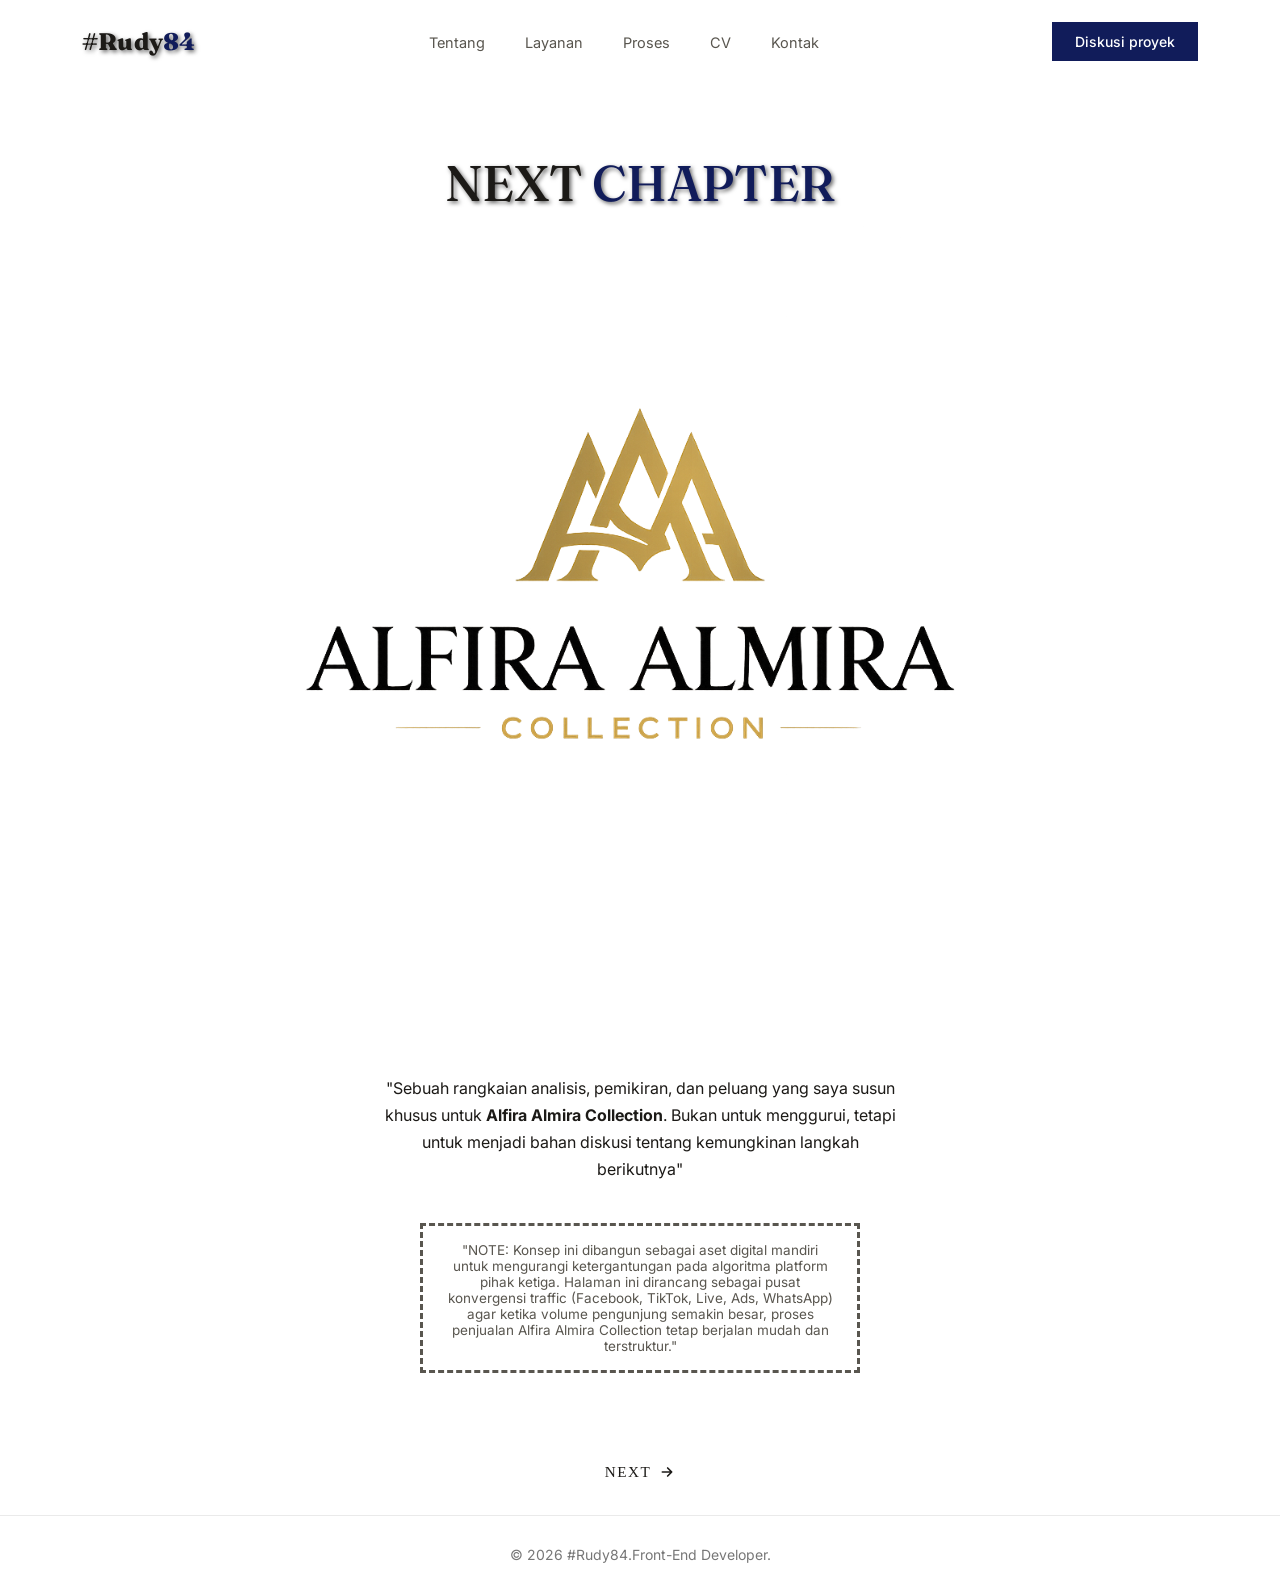
<file: index.html>
<!DOCTYPE html>
<html lang="id">

<head>
  <meta charset="UTF-8">
  <meta name="viewport" content="width=device-width, initial-scale=1.0">
  <title>Konsep digital AAC</title>
  <link rel="preconnect" href="https://fonts.googleapis.com">
  <link rel="preconnect" href="https://fonts.gstatic.com" crossorigin>
  <link
    href="https://fonts.googleapis.com/css2?family=Fraunces:opsz,wght@9..144,400;9..144,500;9..144,600&family=Inter:wght@400;500&display=swap"
    rel="stylesheet">
  <link rel="stylesheet" href="style.css">
</head>

<body>
<!-- animation -->

 <div id="intro">
  <div class="intro-content">
    <span>A Custom Growth Proposal</span>
    <h2>Alfira Almira Collection</h2>
  </div>
</div>

  <header id="siteHeader">
    <nav>
      <a href="#" class="logo">#Rudy<span>84</span></a>

      <ul class="nav-links">
        <li><a href="#">Tentang</a></li>
        <li><a href="#">Layanan</a></li>
        <li><a href="#">Proses</a></li>
        <li><a href="#">CV</a></li>
        <li><a href="#">Kontak</a></li>
      </ul>

      <div class="nav-right">
        <a href="#" class="cta">Diskusi proyek</a>
        <button class="menu-toggle" id="menuToggle" aria-label="Buka menu">
          <span></span><span></span><span></span>
        </button>
      </div>
    </nav>

    <div class="mobile-panel" id="mobilePanel">
      <ul>
        <li><a href="#">Tentang</a></li>
        <li><a href="#">Layanan</a></li>
        <li><a href="#">Proses</a></li>
        <li><a href="#">CV</a></li>
        <li><a href="#">Kontak</a></li>
        <li><a href="#" class="cta">Diskusi proyek</a></li>
      </ul>
    </div>
  </header>

  <section class="hero">
    <div class="hero-content">
      <h1>NEXT <span>CHAPTER</span>
        <img src="assets/logo-alfira.png" alt="Logo Alfira" class="hero-logo">
      </h1>
      <p class="hero-sub"> "Sebuah rangkaian analisis, pemikiran, dan peluang yang saya susun
        khusus untuk <strong>Alfira Almira Collection</strong>. Bukan untuk menggurui, tetapi
        untuk menjadi bahan diskusi tentang kemungkinan langkah berikutnya"
      </p>
    </div>

  </section>

  <div class="note">"NOTE: Konsep ini dibangun sebagai aset digital mandiri untuk mengurangi
    ketergantungan pada algoritma platform pihak ketiga. Halaman ini dirancang sebagai pusat konvergensi traffic
    (Facebook, TikTok, Live, Ads, WhatsApp) agar ketika volume pengunjung semakin besar, proses penjualan Alfira Almira
    Collection tetap berjalan mudah dan terstruktur."</div>

  <div class="next-btn">
    <a href="opening.html" class="btn-next">
      <span>NEXT</span>
      <svg viewBox="0 0 24 24" width="16" height="16" fill="none" stroke="currentColor" stroke-width="2.5"
        stroke-linecap="round" stroke-linejoin="round">
        <path d="M5 12h14M13 6l6 6-6 6" />
      </svg>
    </a>
  </div>

  <footer class="footer">
    <p>&copy; <span id="year"></span> #Rudy84.Front-End Developer.</p>
  </footer>


  <script src="script.js"></script>
</body>

</html>
</file>
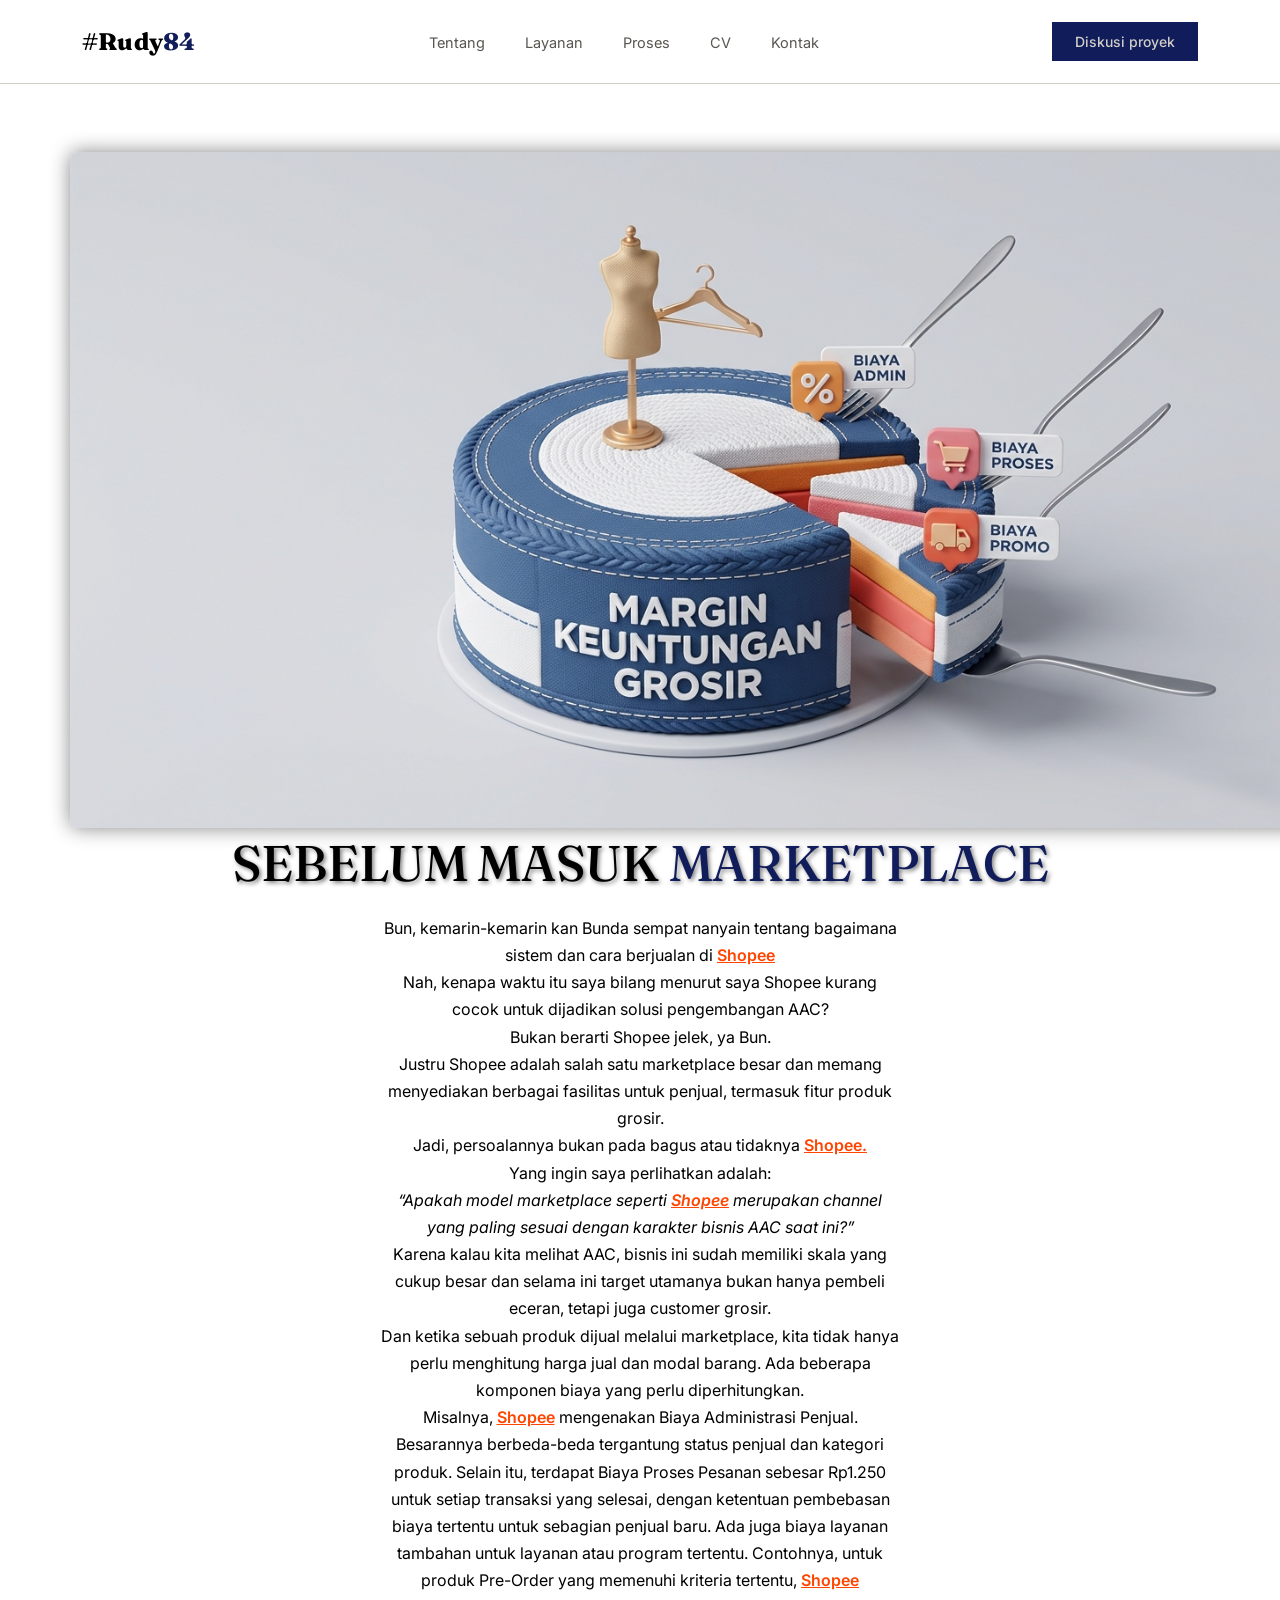
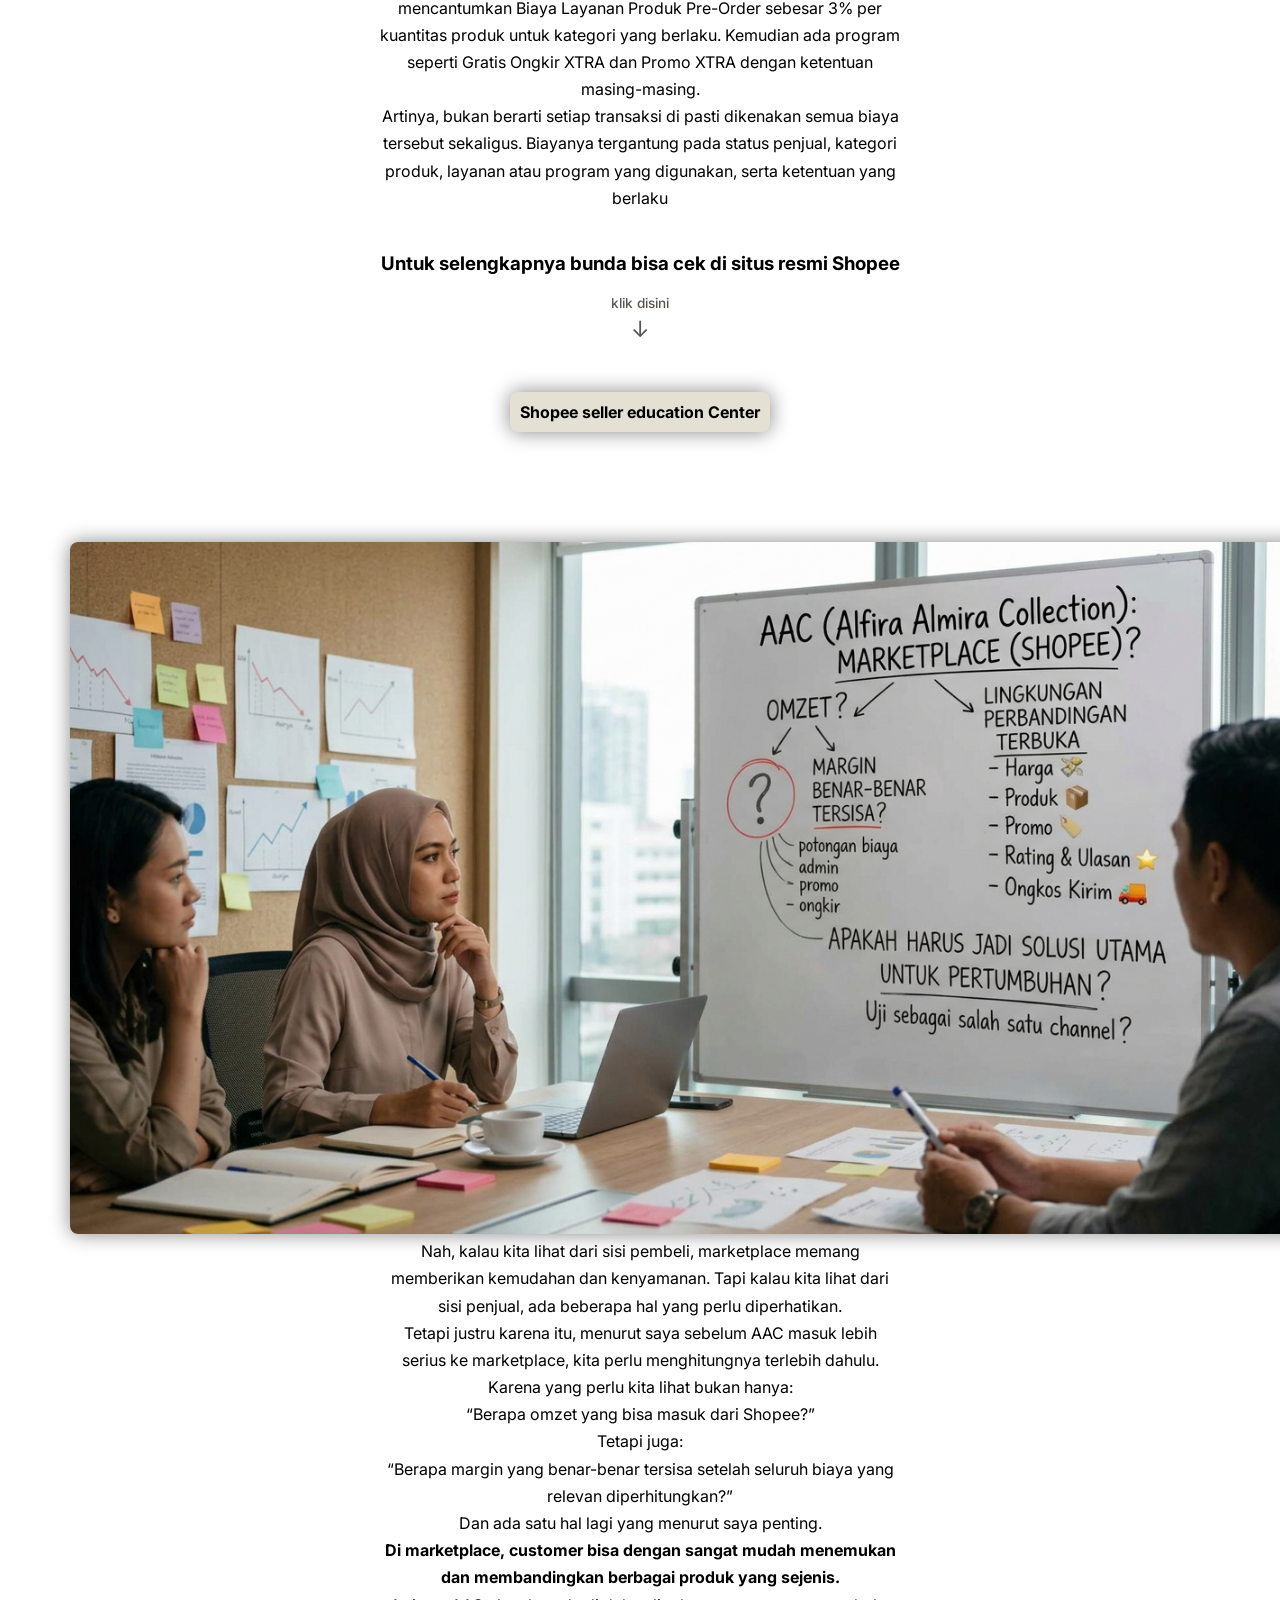
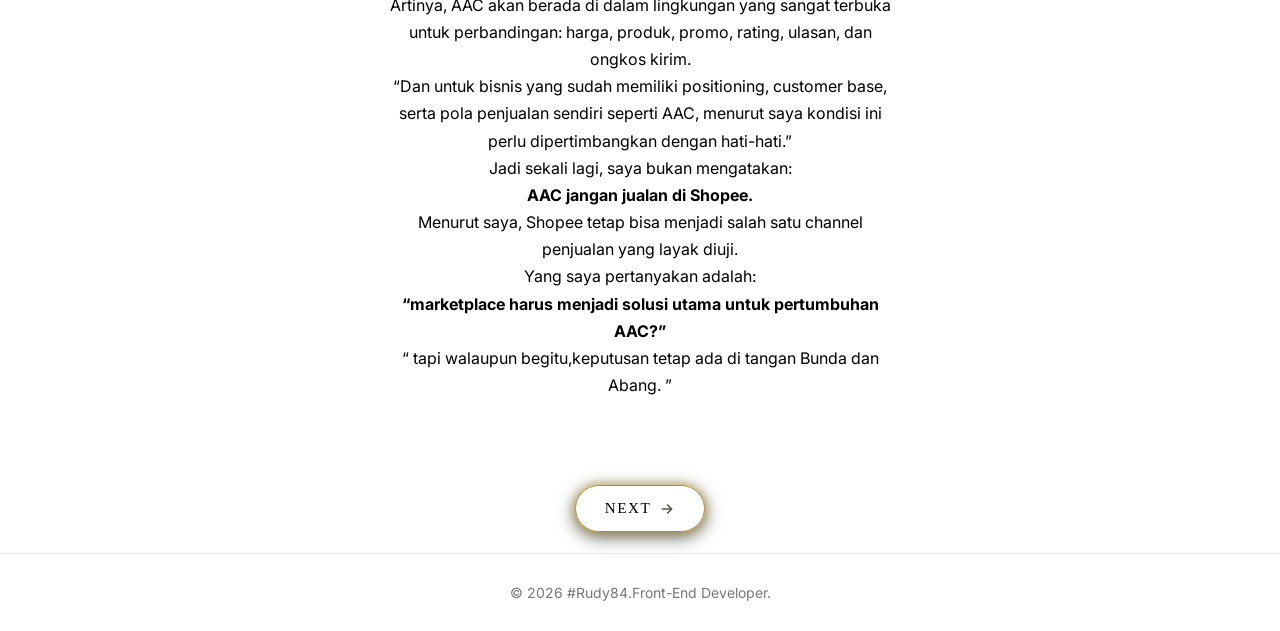
<file: marketplace.html>
<!DOCTYPE html>
<html lang="id">

<head>
    <meta charset="UTF-8">
    <meta name="viewport" content="width=device-width, initial-scale=1.0">
    <title>AAC</title>
    <link rel="preconnect" href="https://fonts.googleapis.com">
    <link rel="preconnect" href="https://fonts.gstatic.com" crossorigin>
    <link
        href="https://fonts.googleapis.com/css2?family=Fraunces:opsz,wght@9..144,400;9..144,500;9..144,600&family=Inter:wght@400;500&display=swap"
        rel="stylesheet">
    <link rel="stylesheet" href="marketplace.css">
</head>

<body>
    <main>
        <header id="siteHeader">
            <nav>
                <a href="#" class="logo">#Rudy<span>84</span></a>

                <ul class="nav-links">
                    <li><a href="#">Tentang</a></li>
                    <li><a href="#">Layanan</a></li>
                    <li><a href="#">Proses</a></li>
                    <li><a href="#">CV</a></li>
                    <li><a href="#">Kontak</a></li>
                </ul>

                <div class="nav-right">
                    <a href="#" class="cta">Diskusi proyek</a>
                    <button class="menu-toggle" id="menuToggle" aria-label="Buka menu">
                        <span></span><span></span><span></span>
                    </button>
                </div>
            </nav>

            <div class="mobile-panel" id="mobilePanel">
                <ul>
                    <li><a href="#">Tentang</a></li>
                    <li><a href="#">Layanan</a></li>
                    <li><a href="#">Proses</a></li>
                    <li><a href="#">Portofolio</a></li>
                    <li><a href="#">Kontak</a></li>
                    <li><a href="#" class="cta">Diskusi proyek</a></li>
                </ul>
            </div>
        </header>

        <section class="hero">
            <div class="hero-content">
                <img src="assets/margin.jpg" alt="Logo Alfira" class="hero-logo">
                <h1>SEBELUM MASUK<span> MARKETPLACE</span>
                </h1>
                <div class="sub">
                    <p>
                        Bun, kemarin-kemarin kan Bunda sempat nanyain tentang bagaimana sistem dan cara
                        berjualan di <strong class="highlight">Shopee</strong>
                    </p>
                    <p>
                        Nah, kenapa waktu itu saya bilang menurut saya Shopee kurang cocok untuk dijadikan
                        solusi pengembangan AAC?</p>
                    <p>Bukan berarti Shopee jelek, ya Bun.</p>
                    <p>Justru Shopee adalah salah satu marketplace besar dan memang menyediakan berbagai
                        fasilitas untuk penjual, termasuk fitur produk grosir.</p>
                    <p>Jadi, persoalannya bukan pada bagus atau tidaknya <strong class="highlight">Shopee.</strong></p>
                    <p>Yang ingin saya perlihatkan adalah:</p>
                    <p><cite><q>Apakah model marketplace seperti <strong class="highlight">Shopee</strong> merupakan channel yang paling sesuai dengan
                                karakter bisnis AAC saat ini?</q></cite></p>
                    <p>Karena kalau kita melihat AAC, bisnis ini sudah memiliki skala yang cukup besar dan
                        selama ini target utamanya bukan hanya pembeli eceran, tetapi juga customer grosir.</p>
                    <p> Dan ketika sebuah produk dijual melalui marketplace, kita tidak hanya perlu menghitung
                        harga jual dan modal barang.
                        Ada beberapa komponen biaya yang perlu diperhitungkan.
                    </p>
                    <p>Misalnya, <span class="highlight">Shopee</span> mengenakan Biaya Administrasi Penjual.
                        Besarannya
                        berbeda-beda
                        tergantung status penjual dan kategori produk.
                        Selain itu, terdapat Biaya Proses Pesanan sebesar Rp1.250 untuk setiap transaksi yang
                        selesai, dengan ketentuan pembebasan biaya tertentu untuk sebagian penjual baru.
                        Ada juga biaya layanan tambahan untuk layanan atau program tertentu. Contohnya, untuk
                        produk Pre-Order yang memenuhi kriteria tertentu, <strong class="highlight">Shopee</strong> mencantumkan Biaya Layanan
                        Produk Pre-Order sebesar 3% per kuantitas produk untuk kategori yang berlaku.
                        Kemudian ada program seperti Gratis Ongkir XTRA dan Promo XTRA dengan ketentuan
                        masing-masing.</p>
                    <p>Artinya, bukan berarti setiap transaksi di pasti dikenakan semua biaya tersebut
                        sekaligus.
                        Biayanya tergantung pada status penjual, kategori produk, layanan atau program yang
                        digunakan, serta ketentuan yang berlaku
                    </p>
                </div>
            </div>
        </section>

        <span class="title">
            <h3>Untuk selengkapnya bunda bisa cek di situs resmi Shopee</h3>
        </span>
        <div class="scroll-hint">
            <span class="scroll-hint-text">klik disini</span>
            <span class="scroll-hint-arrow">↓</span>
        </div>
        <div class="btn-container">
            <a href="https://seller.shopee.co.id/edu/article/16055" target="_blank" class="btn-marketplace">Shopee
                seller education Center</a>
        </div>

        <section class="hero">
            <div class="hero-content">
                <img src="assets/simulasi.jpg" alt="Logo Alfira" class="hero-logo">
                <div class="sub">
                    <p>
                        Nah, kalau kita lihat dari sisi pembeli, marketplace memang memberikan
                        kemudahan dan kenyamanan.
                        Tapi kalau kita lihat dari sisi penjual, ada beberapa hal yang perlu diperhatikan.
                    </p>
                    <p>
                        Tetapi justru karena itu, menurut saya sebelum AAC masuk lebih serius ke marketplace,
                        kita perlu menghitungnya terlebih dahulu.
                        Karena yang perlu kita lihat bukan hanya:</p>
                        <q>Berapa omzet yang bisa masuk dari Shopee?</q>
                        <p>Tetapi juga:</p>
                        <q>Berapa margin yang benar-benar tersisa setelah seluruh biaya yang relevan
                        diperhitungkan?</q>
                        <p>Dan ada satu hal lagi yang menurut saya penting.</p>
                        <strong>Di marketplace, customer bisa dengan sangat mudah menemukan dan membandingkan
                        berbagai produk yang sejenis.</strong>
                        <p>Artinya, AAC akan berada di dalam lingkungan yang sangat terbuka untuk perbandingan:
                        harga, produk, promo, rating, ulasan, dan ongkos kirim.</p>
                        <q>Dan untuk bisnis yang sudah memiliki positioning, customer base, serta pola penjualan
                        sendiri seperti AAC, menurut saya kondisi ini perlu dipertimbangkan dengan hati-hati.</q>
                        <p>Jadi sekali lagi, saya bukan mengatakan:</p>
                        <strong>AAC jangan jualan di Shopee.</strong>
                        <p>Menurut saya, Shopee tetap bisa menjadi salah satu channel penjualan yang layak diuji.</p>
                        <p>Yang saya pertanyakan adalah:<br>
                        <strong><q>marketplace harus menjadi solusi utama untuk pertumbuhan AAC?</q></strong>
                    </p>
                    <p>
                        <q>
                            tapi walaupun begitu,keputusan tetap ada di tangan Bunda dan Abang.
                        </q>
                    </p>
                </div>
            </div>
        </section>

        <div class="next-btn">
            <a href="saran.html" class="btn-next">
                <span>NEXT</span>
                <svg viewBox="0 0 24 24" width="16" height="16" fill="none" stroke="currentColor" stroke-width="2.5"
                    stroke-linecap="round" stroke-linejoin="round">
                    <path d="M5 12h14M13 6l6 6-6 6" />
                </svg>
            </a>
        </div>


        <footer class="footer">
            <p>&copy; <span id="year"></span> #Rudy84.Front-End Developer.</p>
        </footer>


        <script src="script.js"></script>
    </main>

</body>

</html>
</file>
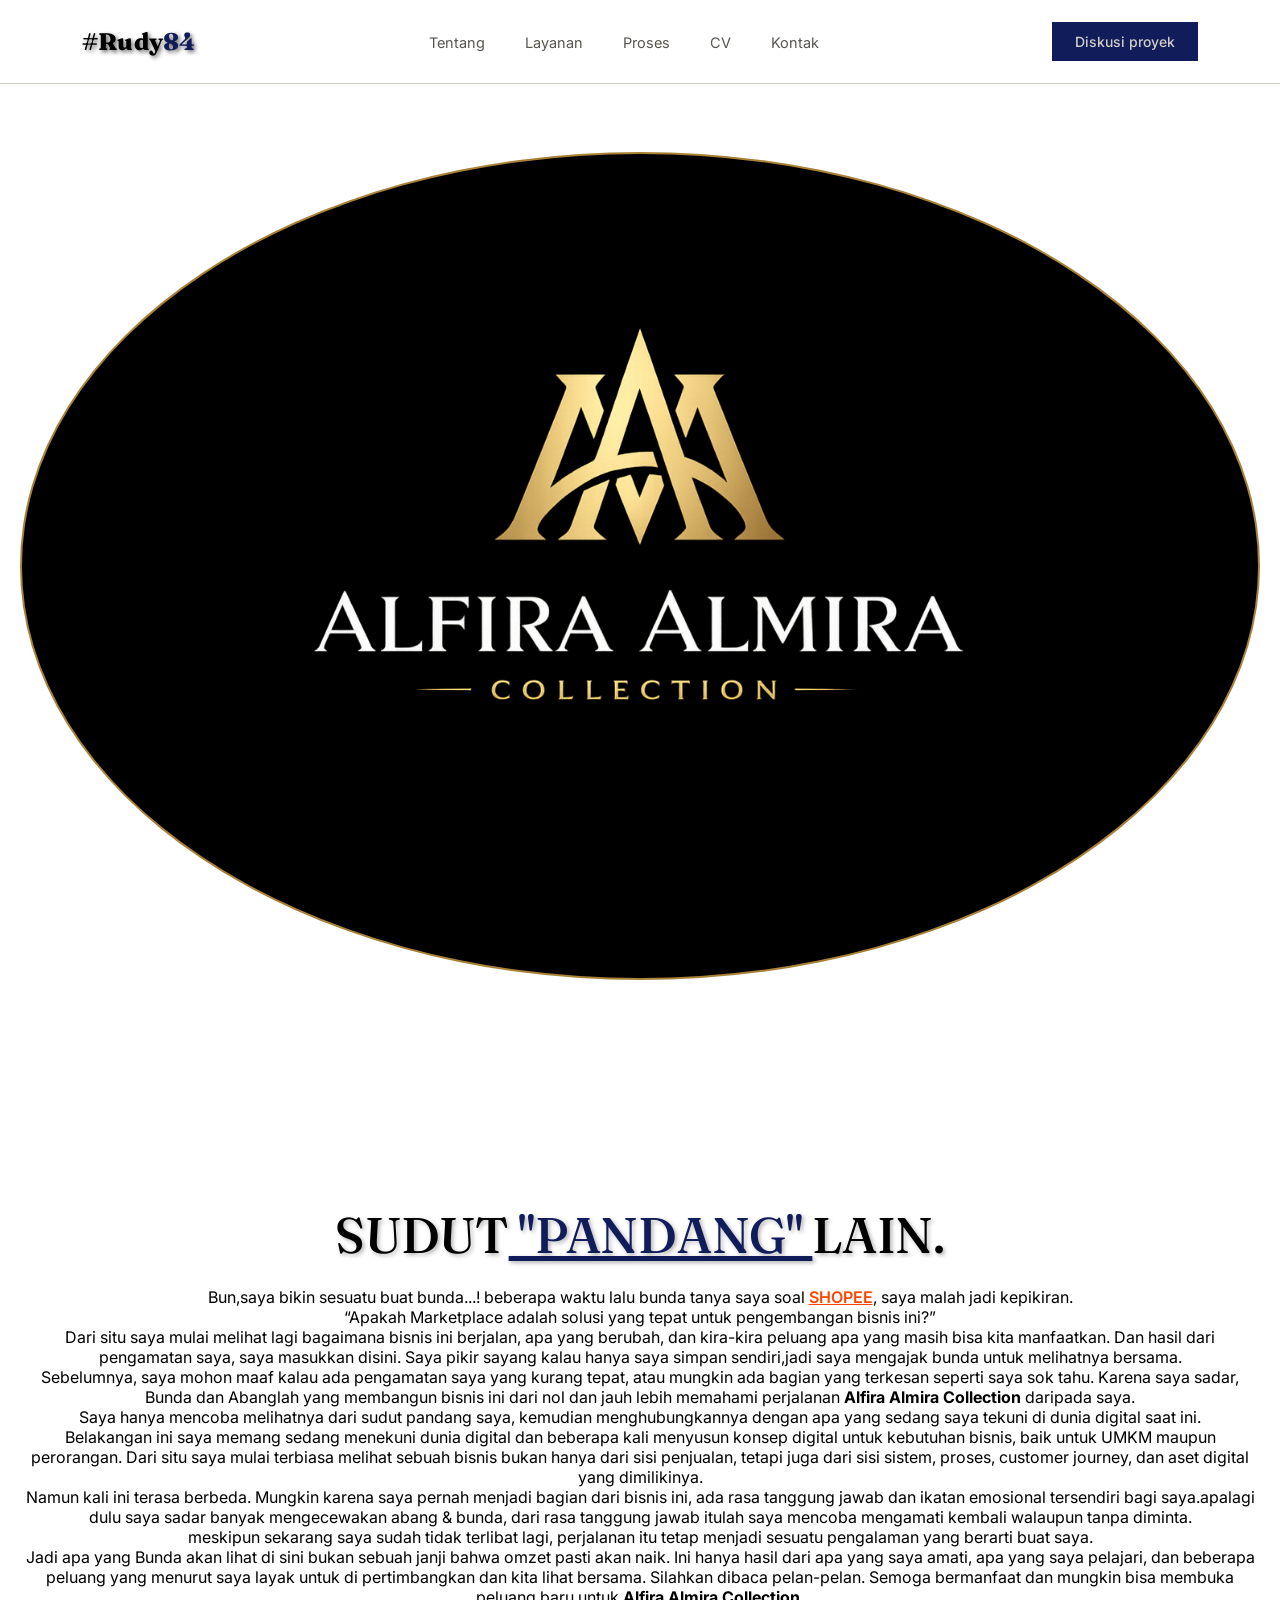
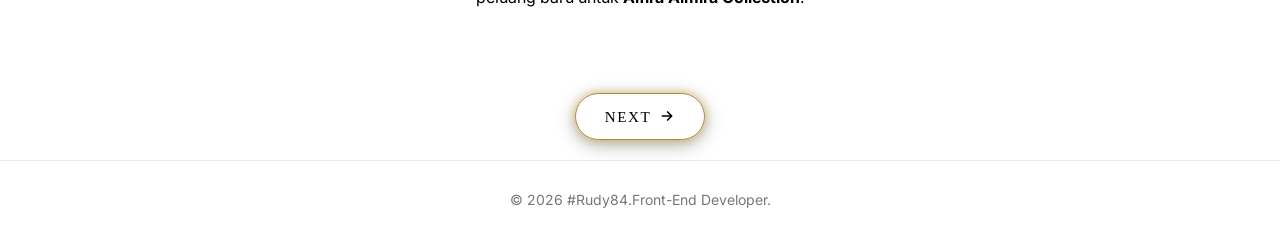
<file: opening.html>
<!DOCTYPE html>
<html lang="id">

<head>
    <meta charset="UTF-8">
    <meta name="viewport" content="width=device-width, initial-scale=1.0">
    <title>AAC</title>
    <link rel="preconnect" href="https://fonts.googleapis.com">
    <link rel="preconnect" href="https://fonts.gstatic.com" crossorigin>
    <link
        href="https://fonts.googleapis.com/css2?family=Fraunces:opsz,wght@9..144,400;9..144,500;9..144,600&family=Inter:wght@400;500&display=swap"
        rel="stylesheet">
    <link rel="stylesheet" href="opening.css">
</head>

<body>

    <header id="siteHeader">
        <nav>
            <a href="#" class="logo">#Rudy<span>84</span></a>

            <ul class="nav-links">
                <li><a href="#">Tentang</a></li>
                <li><a href="#">Layanan</a></li>
                <li><a href="#">Proses</a></li>
                <li><a href="#">CV</a></li>
                <li><a href="#">Kontak</a></li>
            </ul>

            <div class="nav-right">
                <a href="#" class="cta">Diskusi proyek</a>
                <button class="menu-toggle" id="menuToggle" aria-label="Buka menu">
                    <span></span><span></span><span></span>
                </button>
            </div>
        </nav>

        <div class="mobile-panel" id="mobilePanel">
            <ul>
                <li><a href="#">Tentang</a></li>
                <li><a href="#">Layanan</a></li>
                <li><a href="#">Proses</a></li>
                <li><a href="#">Portofolio</a></li>
                <li><a href="#">Kontak</a></li>
                <li><a href="#" class="cta">Diskusi proyek</a></li>
            </ul>
        </div>
    </header>

    <section class="hero">
        <div class="hero-content">
            <img src="assets/gold-AAC.png" alt="Logo Alfira" class="hero-logo">
            <h1>SUDUT<span> "PANDANG" </span>LAIN.
            </h1>
            <div class="sub">
                <p>
                    Bun,saya bikin sesuatu buat bunda...!
                    beberapa waktu lalu bunda tanya saya soal <strong class="highlight">SHOPEE</strong>, saya malah jadi
                    kepikiran.
                </p>
                <p>
                    <q>Apakah Marketplace adalah solusi yang tepat untuk pengembangan bisnis ini?</q>
                </p>
                <p>
                    Dari situ saya mulai melihat lagi bagaimana bisnis ini berjalan, apa yang berubah, dan
                    kira-kira peluang apa yang masih bisa kita manfaatkan.
                    Dan hasil dari pengamatan saya, saya masukkan disini.
                    Saya pikir sayang kalau hanya saya simpan sendiri,jadi saya mengajak bunda untuk
                    melihatnya bersama.
                <p>
                    Sebelumnya, saya mohon maaf kalau ada pengamatan saya yang kurang tepat, atau
                    mungkin ada bagian yang terkesan seperti saya sok tahu.
                    Karena saya sadar, Bunda dan Abanglah yang membangun bisnis ini dari nol dan jauh
                    lebih memahami perjalanan <strong>Alfira Almira Collection</strong> daripada saya.
                </p>
                <p>
                    Saya hanya mencoba melihatnya dari sudut pandang saya, kemudian menghubungkannya
                    dengan apa yang sedang saya tekuni di dunia digital saat ini.
                </p>
                <p>
                    Belakangan ini saya memang sedang menekuni dunia digital dan beberapa kali menyusun
                    konsep digital untuk kebutuhan bisnis, baik untuk UMKM maupun perorangan.
                    Dari situ saya mulai terbiasa melihat sebuah bisnis bukan hanya dari sisi penjualan, tetapi
                    juga dari sisi sistem, proses, customer journey, dan aset digital yang dimilikinya.
                </p>

                <p>
                    Namun kali ini terasa berbeda.
                    Mungkin karena saya pernah menjadi bagian dari bisnis ini, ada rasa tanggung jawab dan
                    ikatan emosional tersendiri bagi saya.apalagi dulu saya sadar banyak mengecewakan
                    abang & bunda, dari rasa tanggung jawab itulah saya mencoba mengamati kembali
                    walaupun tanpa diminta.
                </p>
                <p>
                    meskipun sekarang saya sudah tidak terlibat lagi, perjalanan itu tetap menjadi sesuatu
                    pengalaman yang berarti buat saya.
                </p>

                <p>
                    Jadi apa yang Bunda akan lihat di sini bukan sebuah janji bahwa omzet pasti akan naik.
                    Ini hanya hasil dari apa yang saya amati, apa yang saya pelajari, dan beberapa peluang
                    yang menurut saya layak untuk di pertimbangkan dan kita lihat bersama.
                    Silahkan dibaca pelan-pelan.
                    Semoga bermanfaat dan mungkin bisa membuka peluang baru untuk <strong>Alfira Almira
                    Collection</strong>.
                </p>
            </div>
        </div>
    </section>

    <div class="next-btn">
        <a href="marketplace.html" class="btn-next">
            <span>NEXT</span>
            <svg viewBox="0 0 24 24" width="16" height="16" fill="none" stroke="currentColor" stroke-width="2.5"
                stroke-linecap="round" stroke-linejoin="round">
                <path d="M5 12h14M13 6l6 6-6 6" />
            </svg>
        </a>
    </div>


    <footer class="footer">
        <p>&copy; <span id="year"></span> #Rudy84.Front-End Developer.</p>
    </footer>


    <script src="script.js"></script>
</body>

</html>
</file>
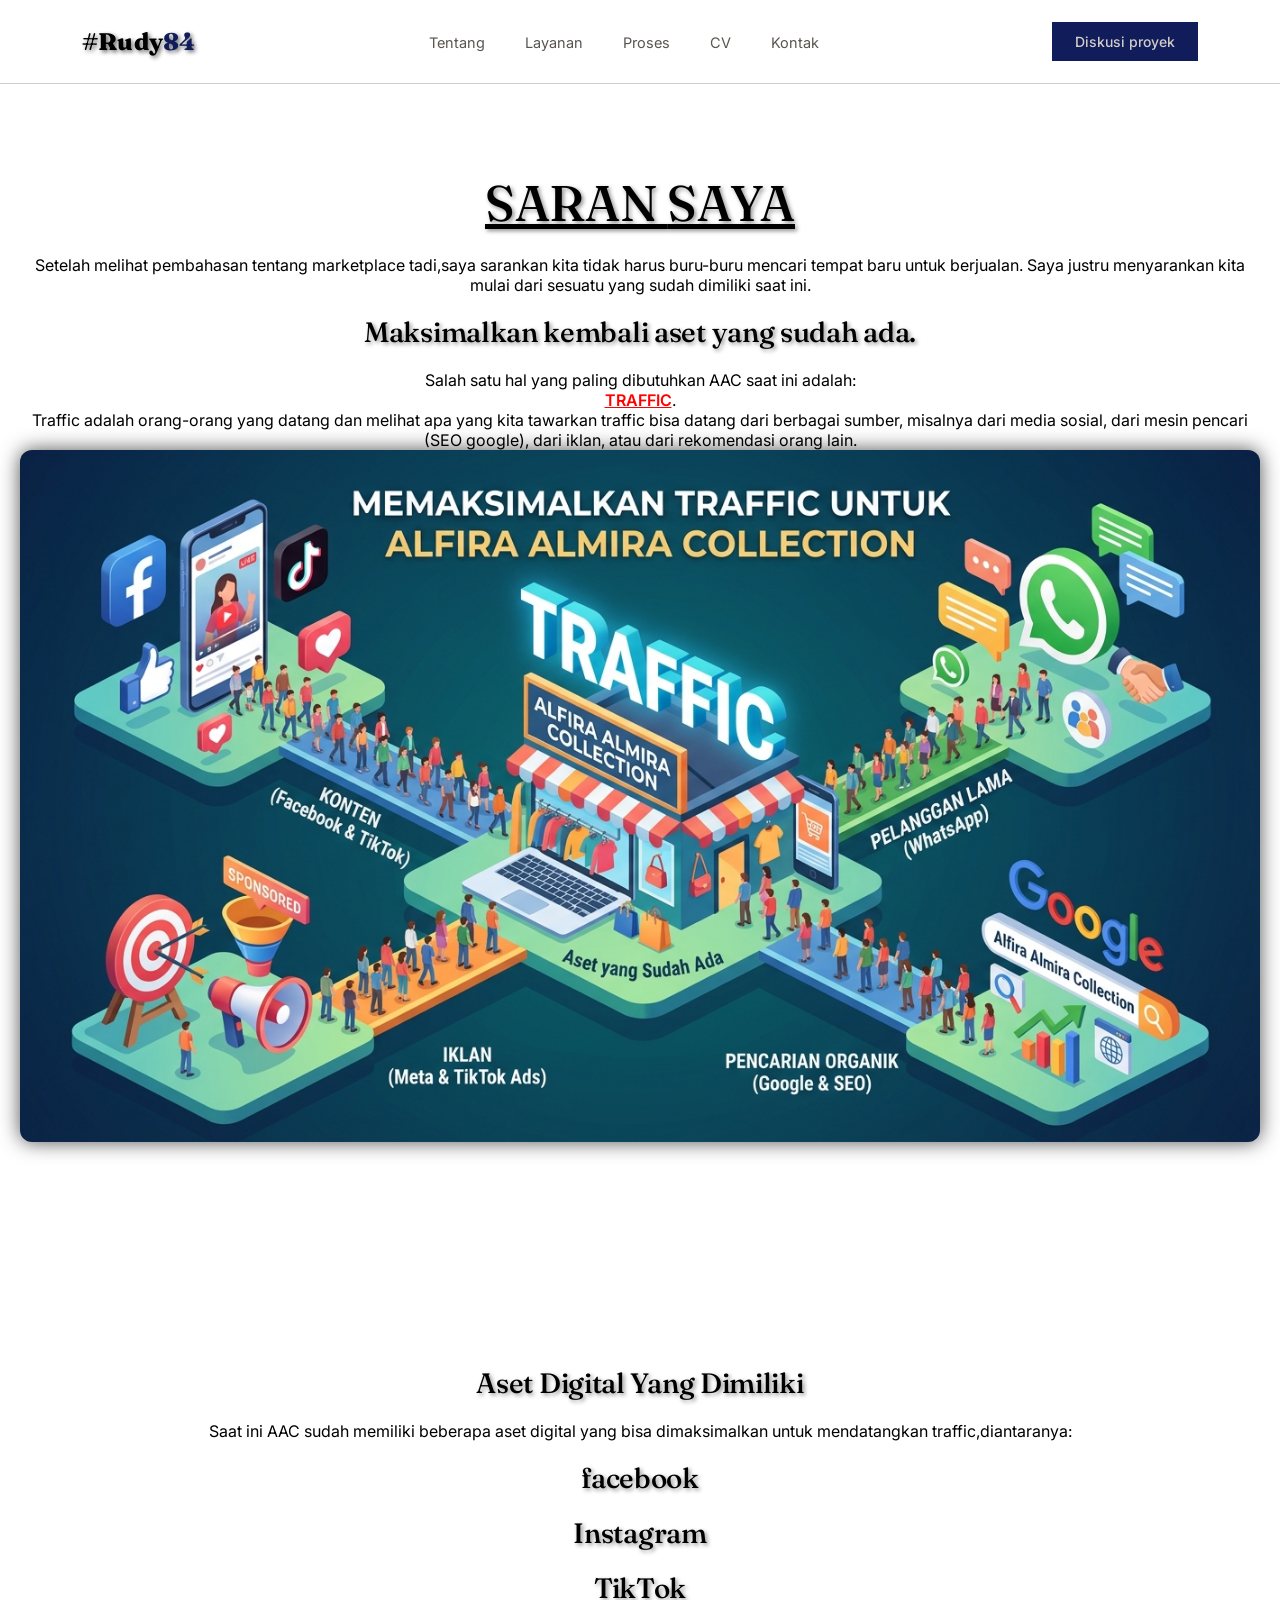
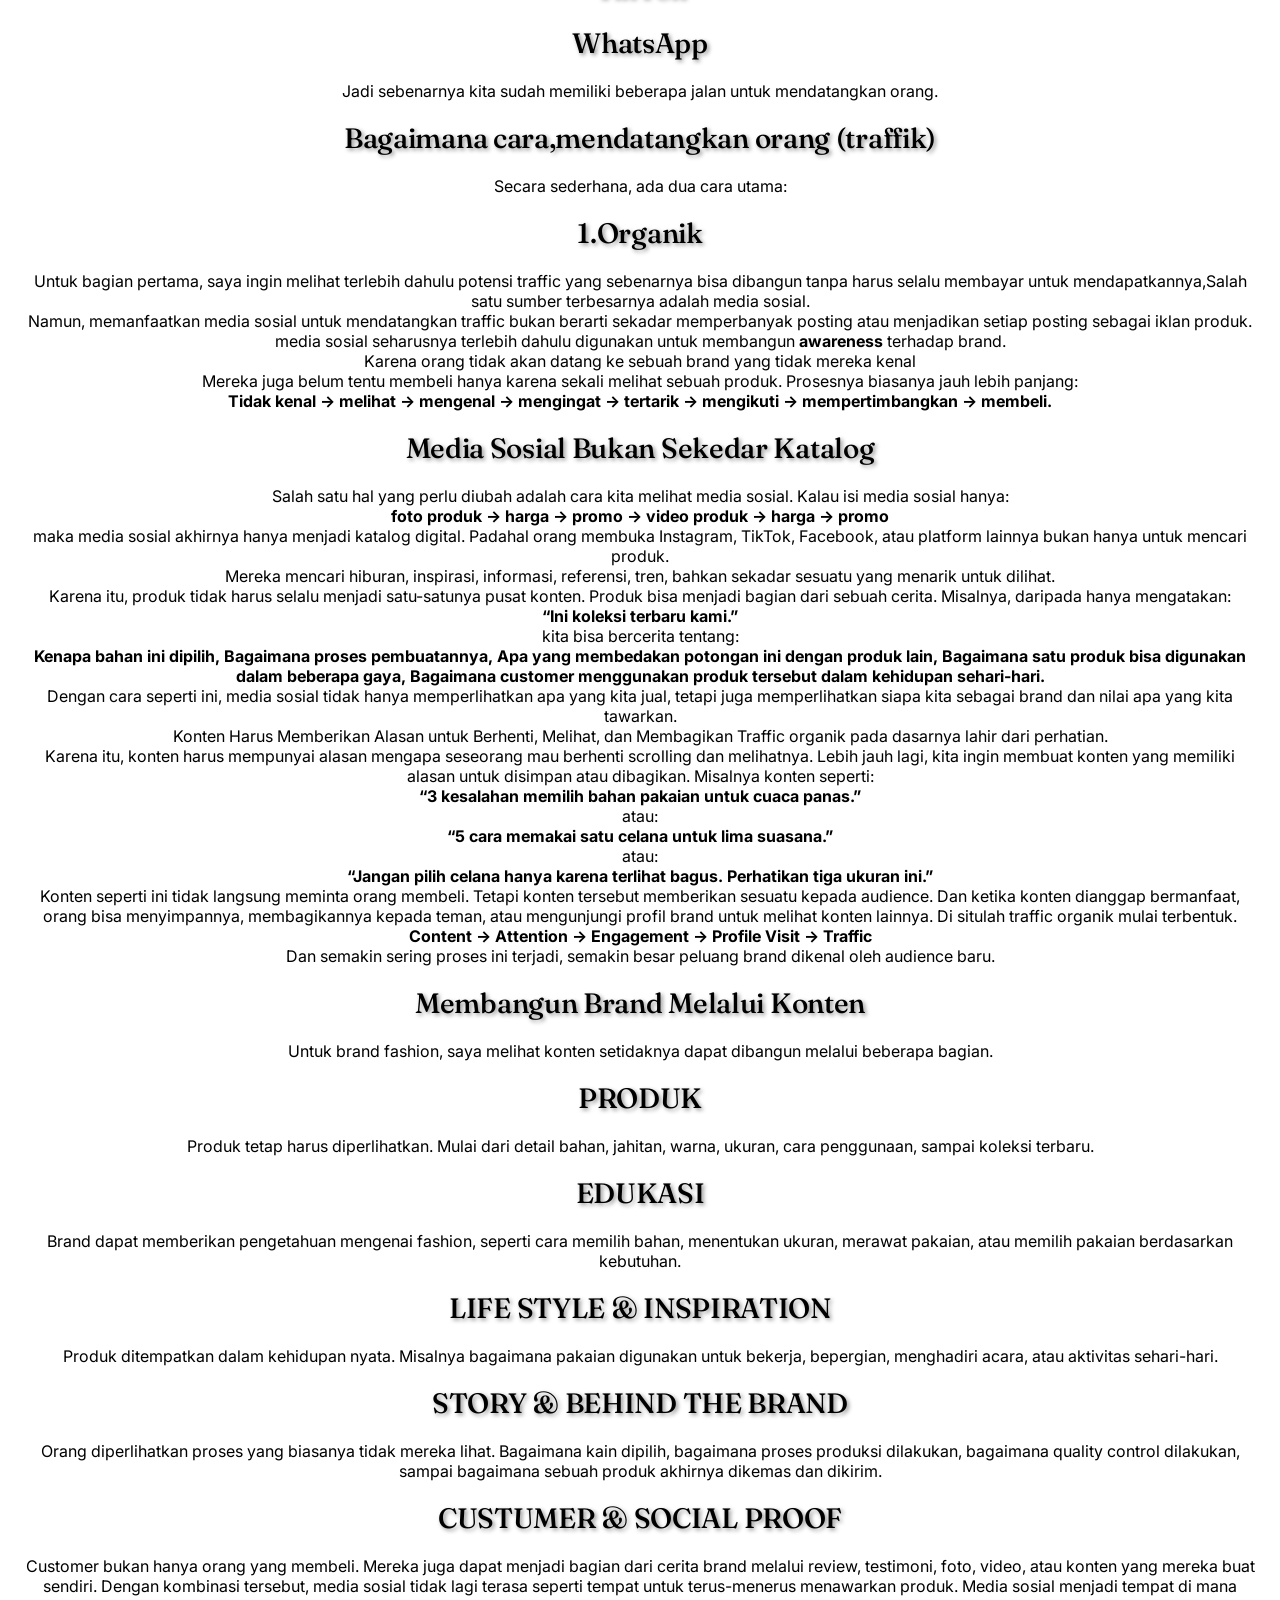
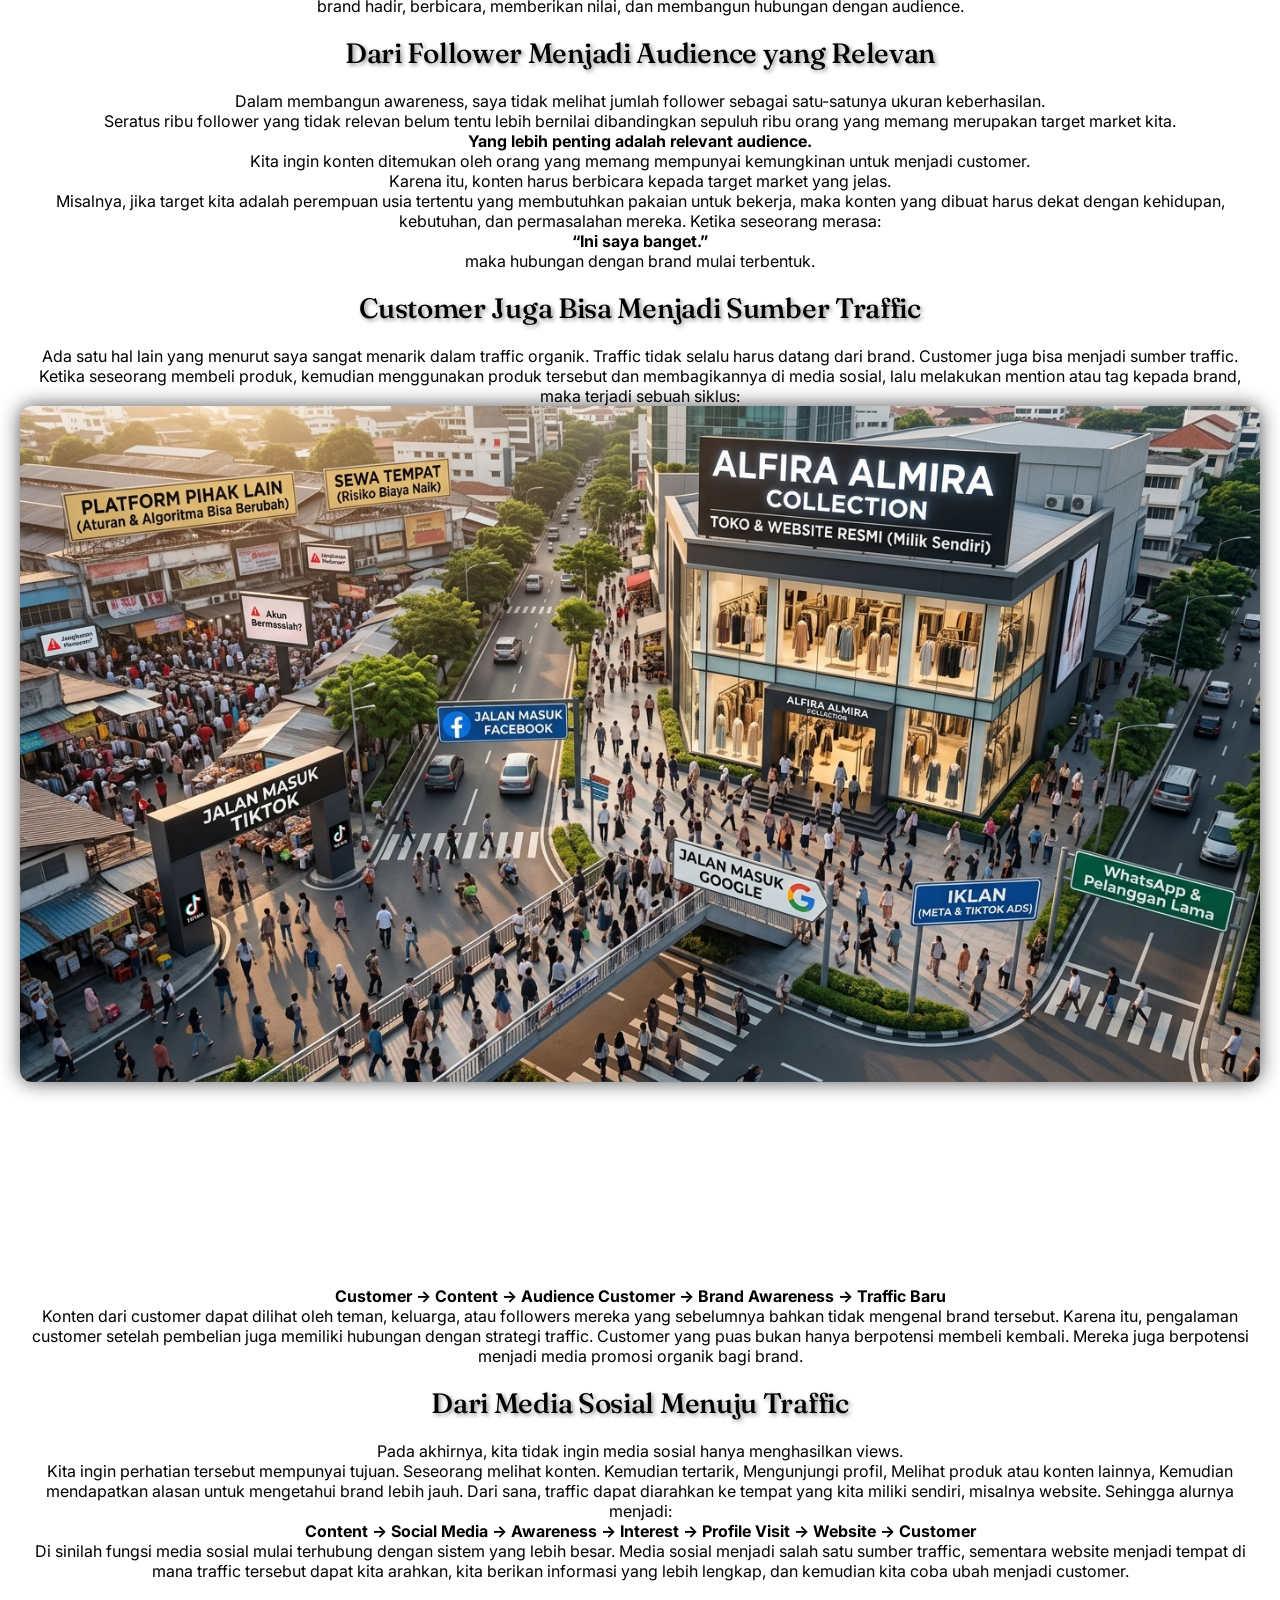
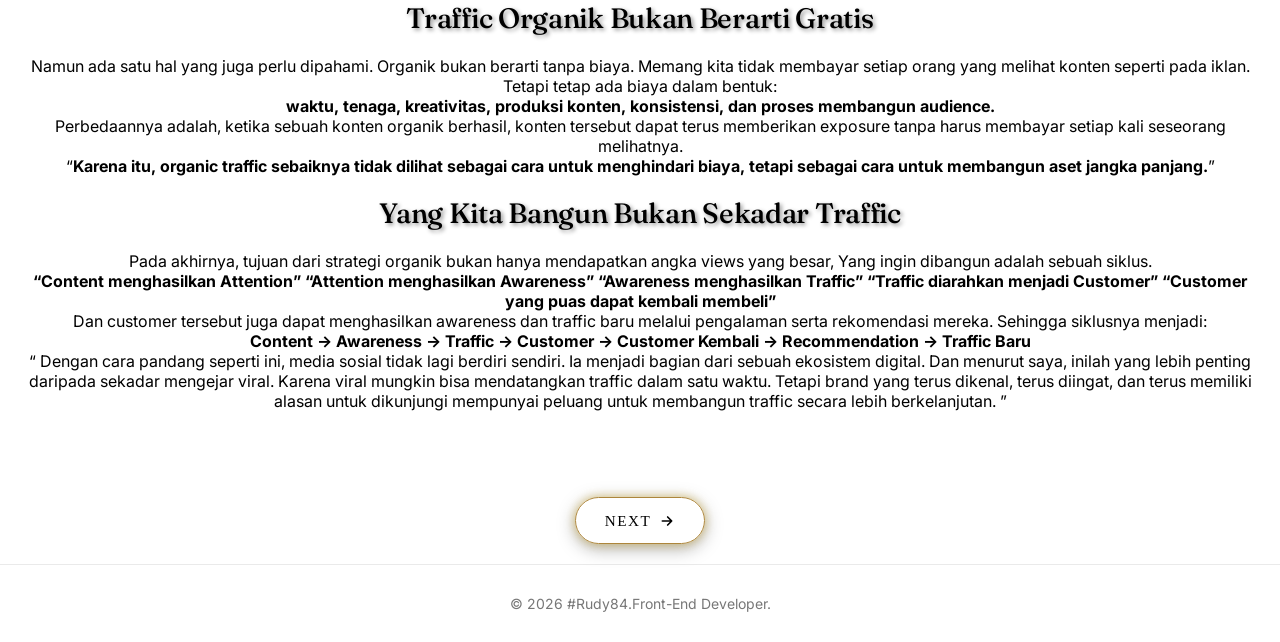
<file: saran.html>
<!DOCTYPE html>
<html lang="id">

<head>
    <meta charset="UTF-8">
    <meta name="viewport" content="width=device-width, initial-scale=1.0">
    <title>AAC</title>
    <link rel="preconnect" href="https://fonts.googleapis.com">
    <link rel="preconnect" href="https://fonts.gstatic.com" crossorigin>
    <link
        href="https://fonts.googleapis.com/css2?family=Fraunces:opsz,wght@9..144,400;9..144,500;9..144,600&family=Inter:wght@400;500&display=swap"
        rel="stylesheet">
    <link rel="stylesheet" href="saran.css">
</head>

<body>

    <header id="siteHeader">
        <nav>
            <a href="#" class="logo">#Rudy<span>84</span></a>

            <ul class="nav-links">
                <li><a href="#">Tentang</a></li>
                <li><a href="#">Layanan</a></li>
                <li><a href="#">Proses</a></li>
                <li><a href="#">CV</a></li>
                <li><a href="#">Kontak</a></li>
            </ul>

            <div class="nav-right">
                <a href="#" class="cta">Diskusi proyek</a>
                <button class="menu-toggle" id="menuToggle" aria-label="Buka menu">
                    <span></span><span></span><span></span>
                </button>
            </div>
        </nav>

        <div class="mobile-panel" id="mobilePanel">
            <ul>
                <li><a href="#">Tentang</a></li>
                <li><a href="#">Layanan</a></li>
                <li><a href="#">Proses</a></li>
                <li><a href="#">Portofolio</a></li>
                <li><a href="#">Kontak</a></li>
                <li><a href="#" class="cta">Diskusi proyek</a></li>
            </ul>
        </div>
    </header>

    <section class="hero">
        <div class="hero-content">
            <h1>SARAN <span>SAYA</span></h1>
            <div class="sub">
                <p>
                    Setelah melihat pembahasan tentang marketplace tadi,saya sarankan kita tidak harus
                    buru-buru mencari tempat baru untuk berjualan.
                    Saya justru menyarankan kita mulai dari sesuatu yang sudah dimiliki saat ini.
                </p>
                <h2>Maksimalkan kembali aset yang sudah ada.</h2>
                <p>
                    Salah satu hal yang paling dibutuhkan AAC saat ini adalah: </p>
                <span class="highlight">TRAFFIC</span>.
                <p>Traffic adalah orang-orang yang datang dan melihat apa yang kita tawarkan
                    traffic bisa datang dari berbagai sumber, misalnya dari media sosial, dari mesin pencari (SEO
                    google), dari
                    iklan, atau dari rekomendasi orang lain.
                </p>
                <img src="assets/traffik.jpg" alt="traffick" class="hero-logo">
                <h2>Aset Digital Yang Dimiliki</h2>
                <p>
                    Saat ini AAC sudah memiliki beberapa aset digital yang bisa dimaksimalkan untuk mendatangkan
                    traffic,diantaranya:
                </p>

                <h3>facebook</h3>
                <h3>Instagram</h3>
                <h3>TikTok</h3>
                <h3>WhatsApp</h3>

                <p>Jadi sebenarnya kita sudah memiliki beberapa jalan untuk mendatangkan orang.</p>

                <h2>Bagaimana cara,mendatangkan orang (traffik)</h2>
                <p>
                    Secara sederhana, ada dua cara utama:
                </p>
                <h2>1.Organik</h2>
                <p>
                    Untuk bagian pertama, saya ingin melihat terlebih dahulu potensi traffic yang sebenarnya bisa
                    dibangun tanpa harus selalu membayar untuk mendapatkannya,Salah satu sumber terbesarnya adalah
                    media sosial.
                </p>
                <p>
                    Namun, memanfaatkan media sosial untuk mendatangkan traffic bukan berarti sekadar memperbanyak
                    posting atau menjadikan setiap posting sebagai iklan produk.
                </p>
                <p>
                    media sosial seharusnya terlebih dahulu digunakan untuk membangun <strong>awareness
                    </strong>terhadap brand.
                </p>
                <p>
                    Karena orang tidak akan datang ke sebuah brand yang tidak mereka kenal
                </p>
                <p>
                    Mereka juga belum tentu membeli hanya karena sekali melihat sebuah produk.
                    Prosesnya biasanya jauh lebih panjang:
                </p>
                <strong>Tidak kenal → melihat → mengenal → mengingat → tertarik → mengikuti → mempertimbangkan →
                    membeli.</strong>
                <h3>Media Sosial Bukan Sekedar Katalog</h3>
                <p>Salah satu hal yang perlu diubah adalah cara kita melihat media sosial.
                    Kalau isi media sosial hanya:</p>
                <strong>foto produk → harga → promo → video produk → harga → promo</strong>
                <p>
                    maka media sosial akhirnya hanya menjadi katalog digital.
                    Padahal orang membuka Instagram, TikTok, Facebook, atau platform lainnya bukan hanya untuk mencari
                    produk.</p>
                <p> Mereka mencari hiburan, inspirasi, informasi, referensi, tren, bahkan sekadar sesuatu yang
                    menarik untuk dilihat.</p>
                <p>Karena itu, produk tidak harus selalu menjadi satu-satunya pusat konten.
                    Produk bisa menjadi bagian dari sebuah cerita.
                    Misalnya, daripada hanya mengatakan:</p>
                <strong>“Ini koleksi terbaru kami.”</strong>
                <p>kita bisa bercerita tentang:</p>
                <strong>Kenapa bahan ini dipilih,</strong>
                <strong>Bagaimana proses pembuatannya,</strong>
                <strong>Apa yang membedakan potongan ini dengan produk lain,</strong>
                <strong>Bagaimana satu produk bisa digunakan dalam beberapa gaya,</strong>
                <strong>Bagaimana customer menggunakan produk tersebut dalam kehidupan sehari-hari.</strong>
                <p>Dengan cara seperti ini, media sosial tidak hanya memperlihatkan apa yang kita jual, tetapi juga
                    memperlihatkan siapa kita sebagai brand dan nilai apa yang kita tawarkan.</p>
                <p>Konten Harus Memberikan Alasan untuk Berhenti, Melihat, dan Membagikan
                    Traffic organik pada dasarnya lahir dari perhatian.</p>
                <p>
                    Karena itu, konten harus mempunyai alasan mengapa seseorang mau berhenti scrolling dan melihatnya.
                    Lebih jauh lagi, kita ingin membuat konten yang memiliki alasan untuk disimpan atau dibagikan.
                    Misalnya konten seperti:
                </p>
                <strong>
                    “3 kesalahan memilih bahan pakaian untuk cuaca panas.”
                </strong>
                <p>atau:</p>
                <strong>“5 cara memakai satu celana untuk lima suasana.”</strong>
                <p>atau:</p>
                <strong>“Jangan pilih celana hanya karena terlihat bagus. Perhatikan tiga ukuran ini.”</strong>
                <p>Konten seperti ini tidak langsung meminta orang membeli.
                    Tetapi konten tersebut memberikan sesuatu kepada audience.
                    Dan ketika konten dianggap bermanfaat, orang bisa menyimpannya, membagikannya kepada teman, atau
                    mengunjungi profil brand untuk melihat konten lainnya.
                    Di situlah traffic organik mulai terbentuk.</p>
                <strong>Content → Attention → Engagement → Profile Visit → Traffic</strong>
                <p>Dan semakin sering proses ini terjadi, semakin besar peluang brand dikenal oleh audience baru.</p>

                <h2>Membangun Brand Melalui Konten</h2>
                <p>Untuk brand fashion, saya melihat konten setidaknya dapat dibangun melalui beberapa bagian.</p>
                <h3>PRODUK</h3>
                <P>Produk tetap harus diperlihatkan. Mulai dari detail bahan, jahitan, warna, ukuran, cara penggunaan,
                    sampai koleksi terbaru.</P>
                <h3>EDUKASI</h3>
                <P>Brand dapat memberikan pengetahuan mengenai fashion, seperti cara memilih bahan, menentukan ukuran,
                    merawat pakaian, atau memilih pakaian berdasarkan kebutuhan.</P>
                <h3>LIFE STYLE & INSPIRATION</h3>
                <P>Produk ditempatkan dalam kehidupan nyata. Misalnya bagaimana pakaian digunakan untuk bekerja,
                    bepergian, menghadiri acara, atau aktivitas sehari-hari.</P>
                <h3>STORY & BEHIND THE BRAND</h3>
                <P>Orang diperlihatkan proses yang biasanya tidak mereka lihat. Bagaimana kain dipilih, bagaimana
                    proses produksi dilakukan, bagaimana quality control dilakukan, sampai bagaimana sebuah produk
                    akhirnya dikemas dan dikirim.</P>
                <h3>CUSTUMER & SOCIAL PROOF</h3>
                <p>Customer bukan hanya orang yang membeli. Mereka juga dapat menjadi bagian dari cerita brand melalui
                    review, testimoni, foto, video, atau konten yang mereka buat sendiri.
                    Dengan kombinasi tersebut, media sosial tidak lagi terasa seperti tempat untuk terus-menerus
                    menawarkan produk.
                    Media sosial menjadi tempat di mana brand hadir, berbicara, memberikan nilai, dan membangun hubungan
                    dengan audience.</p>
                <h2> Dari Follower Menjadi Audience yang Relevan</h2>
                <p> Dalam membangun awareness, saya tidak melihat jumlah follower sebagai satu-satunya ukuran
                    keberhasilan.
                </p>
                <p>Seratus ribu follower yang tidak relevan belum tentu lebih bernilai dibandingkan sepuluh ribu orang
                    yang memang merupakan target market kita.</p>
                <strong>Yang lebih penting adalah relevant audience.</strong>
                <p> Kita ingin konten ditemukan oleh orang yang memang mempunyai kemungkinan untuk menjadi customer.</p>
                <p> Karena itu, konten harus berbicara kepada target market yang jelas.</p>
                <p> Misalnya, jika target kita adalah perempuan usia tertentu yang membutuhkan pakaian untuk bekerja,
                    maka konten yang dibuat harus dekat dengan kehidupan, kebutuhan, dan permasalahan mereka.
                    Ketika seseorang merasa:</p>
                <strong>“Ini saya banget.”</strong>
                <p>maka hubungan dengan brand mulai terbentuk.</p>
                <h3>Customer Juga Bisa Menjadi Sumber Traffic</h3>
                <p>Ada satu hal lain yang menurut saya sangat menarik dalam traffic organik.
                    Traffic tidak selalu harus datang dari brand.
                    Customer juga bisa menjadi sumber traffic.
                    Ketika seseorang membeli produk, kemudian menggunakan produk tersebut dan membagikannya di media
                    sosial, lalu melakukan mention atau tag kepada brand, maka terjadi sebuah siklus:</p>
                <img src="assets/analogi-website.jpg" alt="traffick" class="analogi">
                <strong>Customer → Content → Audience Customer → Brand Awareness → Traffic Baru</strong>
                <p> Konten dari customer dapat dilihat oleh teman, keluarga, atau followers mereka yang sebelumnya
                    bahkan tidak mengenal brand tersebut.
                    Karena itu, pengalaman customer setelah pembelian juga memiliki hubungan dengan strategi traffic.
                    Customer yang puas bukan hanya berpotensi membeli kembali.
                    Mereka juga berpotensi menjadi media promosi organik bagi brand.
                </p>
                <h3>Dari Media Sosial Menuju Traffic</h3>
                <p>
                    Pada akhirnya, kita tidak ingin media sosial hanya menghasilkan views.<br>
                    Kita ingin perhatian tersebut mempunyai tujuan.
                    Seseorang melihat konten.
                    Kemudian tertarik,
                    Mengunjungi profil,
                    Melihat produk atau konten lainnya,
                    Kemudian mendapatkan alasan untuk mengetahui brand lebih jauh.
                    Dari sana, traffic dapat diarahkan ke tempat yang kita miliki sendiri, misalnya website.
                    Sehingga alurnya menjadi:</p>
                <strong> Content → Social Media → Awareness → Interest → Profile Visit → Website → Customer
                </strong>
                <p>Di sinilah fungsi media sosial mulai terhubung dengan sistem yang lebih besar.
                    Media sosial menjadi salah satu sumber traffic, sementara website menjadi tempat di mana traffic
                    tersebut dapat kita arahkan, kita berikan informasi yang lebih lengkap, dan kemudian kita coba ubah
                    menjadi customer.</p>
                <h3>Traffic Organik Bukan Berarti Gratis</h3>
                <p>Namun ada satu hal yang juga perlu dipahami.
                    Organik bukan berarti tanpa biaya.
                    Memang kita tidak membayar setiap orang yang melihat konten seperti pada iklan.
                    Tetapi tetap ada biaya dalam bentuk:</p><strong>waktu, tenaga, kreativitas, produksi konten,
                    konsistensi, dan proses membangun audience.</strong>
                <p>Perbedaannya adalah, ketika sebuah konten organik berhasil, konten tersebut dapat terus memberikan
                    exposure tanpa harus membayar setiap kali seseorang melihatnya.</p>
                <q><strong>Karena itu, organic traffic sebaiknya tidak dilihat sebagai cara untuk menghindari biaya,
                        tetapi
                        sebagai cara untuk membangun aset jangka panjang.</strong></q>
                <h3>Yang Kita Bangun Bukan Sekadar Traffic</h3>
                <p> Pada akhirnya, tujuan dari strategi organik bukan hanya mendapatkan angka views yang besar,
                    Yang ingin dibangun adalah sebuah siklus.</p>
                <strong><q>Content menghasilkan Attention</q></strong>
                <strong><q>Attention menghasilkan Awareness</q></strong>
                <strong><q>Awareness menghasilkan Traffic</q></strong>
                <strong><q>Traffic diarahkan menjadi Customer</q></strong>
                <strong><q>Customer yang puas dapat kembali membeli</q></strong>
                <p> Dan customer tersebut juga dapat menghasilkan awareness dan traffic baru melalui pengalaman serta
                    rekomendasi mereka.
                    Sehingga siklusnya menjadi:</p>
                <strong>Content → Awareness → Traffic → Customer → Customer Kembali → Recommendation → Traffic
                    Baru</strong>
                <p><q>
                        Dengan cara pandang seperti ini, media sosial tidak lagi berdiri sendiri.
                        Ia menjadi bagian dari sebuah ekosistem digital.
                        Dan menurut saya, inilah yang lebih penting daripada sekadar mengejar viral.
                        Karena viral mungkin bisa mendatangkan traffic dalam satu waktu.
                        Tetapi brand yang terus dikenal, terus diingat, dan terus memiliki alasan untuk dikunjungi
                        mempunyai
                        peluang untuk membangun traffic secara lebih berkelanjutan.
                </p></q>
            </div>
    </section>

    <div class="next-btn">
        <a href="traffik=custumer.html" class="btn-next">
            <span>NEXT</span>
            <svg viewBox="0 0 24 24" width="16" height="16" fill="none" stroke="currentColor" stroke-width="2.5"
                stroke-linecap="round" stroke-linejoin="round">
                <path d="M5 12h14M13 6l6 6-6 6" />
            </svg>
        </a>
    </div>


    <footer class="footer">
        <p>&copy; <span id="year"></span> #Rudy84.Front-End Developer.</p>
    </footer>


    <script src="script.js"></script>
</body>

</html>
</file>
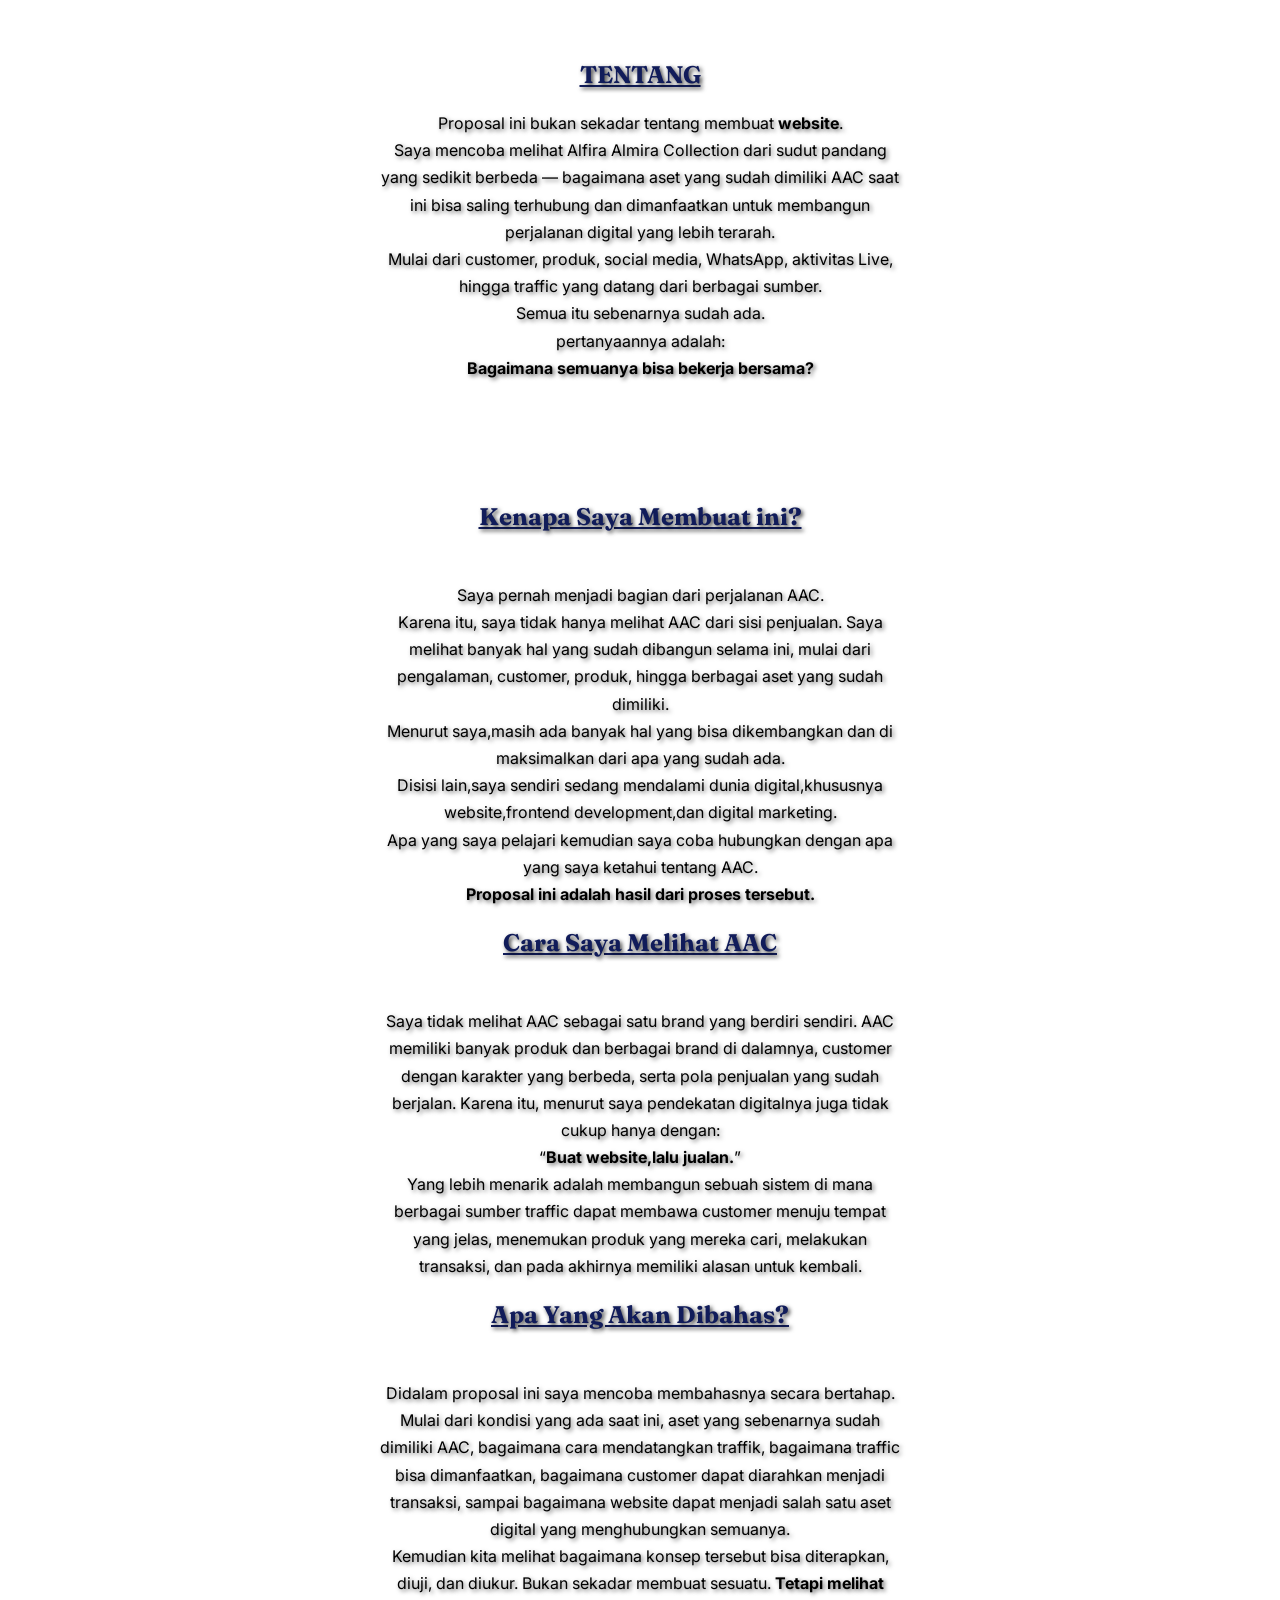
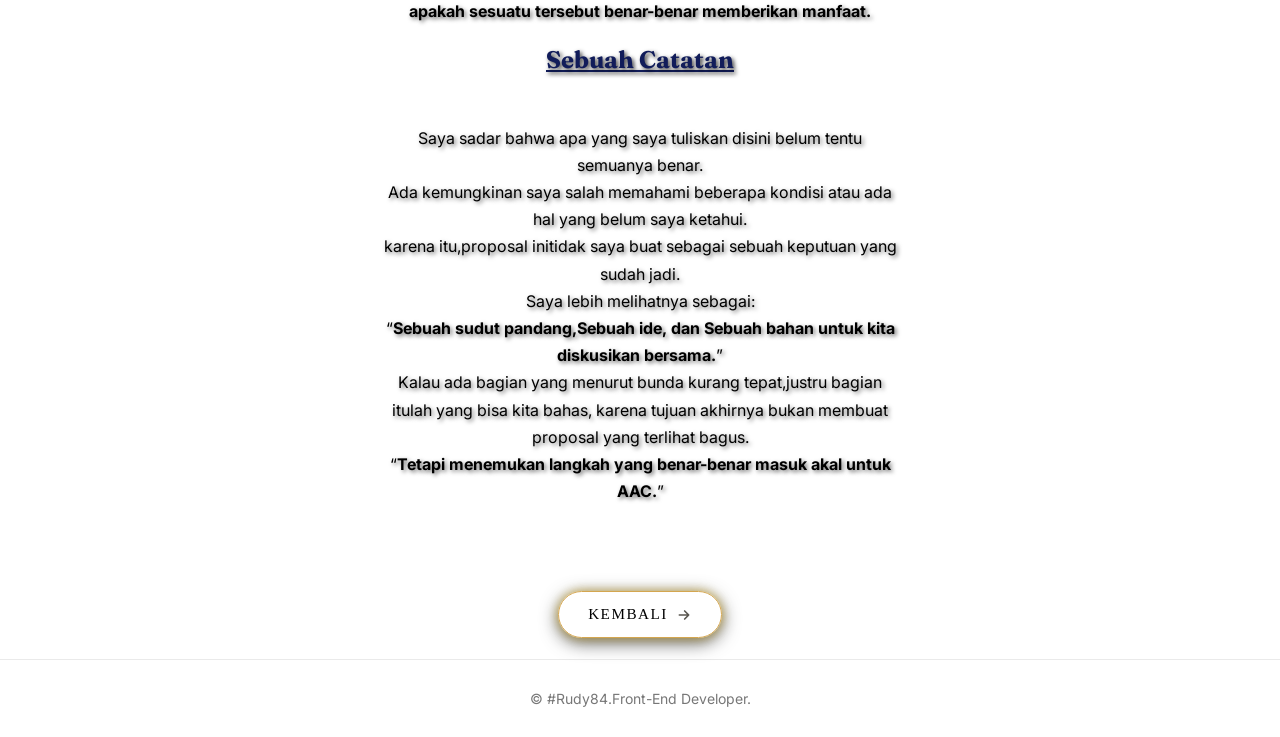
<file: tentang.html>
<!DOCTYPE html>
<html lang="en">

<head>
    <meta charset="UTF-8">
    <meta name="viewport" content="width=device-width, initial-scale=1.0">
    <title>TENTANG</title>
    <link rel="preconnect" href="https://fonts.googleapis.com">
    <link rel="preconnect" href="https://fonts.gstatic.com" crossorigin>
    <link
        href="https://fonts.googleapis.com/css2?family=Fraunces:opsz,wght@9..144,400;9..144,500;9..144,600&family=Inter:wght@400;500&display=swap"
        rel="stylesheet">
    <link rel="stylesheet" href="tentang.css">

</head>

<body>
    <main>
        <section class="container-content">
            <h1>TENTANG</h1>
            <div class="content">
                <p>Proposal ini bukan sekadar tentang membuat <b>website</b>.</p>
                <p>
                    Saya mencoba melihat Alfira Almira Collection dari sudut pandang yang sedikit berbeda — bagaimana
                    aset
                    yang sudah dimiliki AAC saat ini bisa saling terhubung dan dimanfaatkan untuk membangun perjalanan
                    digital yang lebih terarah.
                </p>
                <p>
                    Mulai dari customer, produk, social media, WhatsApp, aktivitas Live, hingga traffic yang datang dari
                    berbagai sumber.
                </p>
                <p>
                    Semua itu sebenarnya sudah ada.
                </p>
                <p>pertanyaannya adalah:</p>
                <b>Bagaimana semuanya bisa bekerja bersama?</b>
            </div>
        </section>

        <section class="container-content">
            <h2>Kenapa Saya Membuat ini?</h2>
            <div class="content">
                <p>
                    Saya pernah menjadi bagian dari perjalanan AAC.
                </p>
                <p>
                    Karena itu, saya tidak hanya melihat AAC dari sisi penjualan. Saya melihat banyak hal yang sudah
                    dibangun selama ini, mulai dari pengalaman, customer, produk, hingga berbagai aset yang sudah
                    dimiliki.
                </p>
                <p>
                    Menurut saya,masih ada banyak hal yang bisa dikembangkan dan di maksimalkan
                    dari apa yang sudah ada.
                </p>
                <p>
                    Disisi lain,saya sendiri sedang mendalami dunia digital,khususnya website,frontend
                    development,dan digital marketing.
                </p>
                <p>
                    Apa yang saya pelajari kemudian saya coba hubungkan dengan apa yang saya
                    ketahui tentang AAC.
                </p>
                <b>Proposal ini adalah hasil dari proses tersebut.</b>
                <h2>Cara Saya Melihat AAC</h2>
                <p>
                    Saya tidak melihat AAC sebagai satu brand yang berdiri sendiri.
                    AAC memiliki banyak produk dan berbagai brand di dalamnya, customer dengan karakter yang berbeda,
                    serta
                    pola penjualan yang sudah berjalan.
                    Karena itu, menurut saya pendekatan digitalnya juga tidak cukup hanya dengan:
                </p>
                <q><b>Buat website,lalu jualan.</b></q>
                <p>
                    Yang lebih menarik adalah membangun sebuah sistem di mana berbagai sumber traffic dapat membawa
                    customer
                    menuju tempat yang jelas, menemukan produk yang mereka cari, melakukan transaksi, dan pada akhirnya
                    memiliki alasan untuk kembali.
                </p>
                <h2>Apa Yang Akan Dibahas?</h2>
                <p>Didalam proposal ini saya mencoba membahasnya secara bertahap.</p>
                <p>
                    Mulai dari kondisi yang ada saat ini, aset yang sebenarnya sudah dimiliki AAC, bagaimana cara
                    mendatangkan traffik, bagaimana traffic bisa
                    dimanfaatkan, bagaimana customer dapat diarahkan menjadi transaksi, sampai bagaimana website dapat
                    menjadi salah satu aset digital yang menghubungkan semuanya.
                </p>
                <p>
                    Kemudian kita melihat bagaimana konsep tersebut bisa diterapkan, diuji, dan diukur.
                    Bukan sekadar membuat sesuatu.
                    <b>Tetapi melihat apakah sesuatu tersebut benar-benar memberikan manfaat.</b>
                </p>
                <h2>Sebuah Catatan</h2>
                <p>Saya sadar bahwa apa yang saya tuliskan disini belum tentu semuanya benar.</p>
                <p>Ada kemungkinan saya salah memahami beberapa kondisi atau ada hal yang belum saya ketahui.</p>
                <p>karena itu,proposal initidak saya buat sebagai sebuah keputuan yang sudah jadi.
                </p>
                <p>Saya lebih melihatnya sebagai:</p>
                <q><b>Sebuah sudut pandang,Sebuah ide, dan Sebuah bahan untuk kita diskusikan bersama.</b></q>
                <p>
                    Kalau ada bagian yang menurut bunda kurang tepat,justru bagian itulah yang bisa kita bahas,
                    karena tujuan akhirnya bukan membuat proposal yang terlihat bagus.
                </p>
                <q><b>Tetapi menemukan langkah yang benar-benar masuk akal untuk AAC.</b></q>
            </div>
        </section>

        <div class="next-btn">
            <a href="index.html" class="btn-next">
                <span>Kembali</span>
                <svg viewBox="0 0 24 24" width="16" height="16" fill="none" stroke="currentColor" stroke-width="2.5"
                    stroke-linecap="round" stroke-linejoin="round">
                    <path d="M5 12h14M13 6l6 6-6 6" />
                </svg>
            </a>
        </div>


        <footer class="footer">
            <p>&copy; <span id="year"></span> #Rudy84.Front-End Developer.</p>
        </footer>
    </main>
    <script src="script.js"></script>
</body>

</html>
</file>
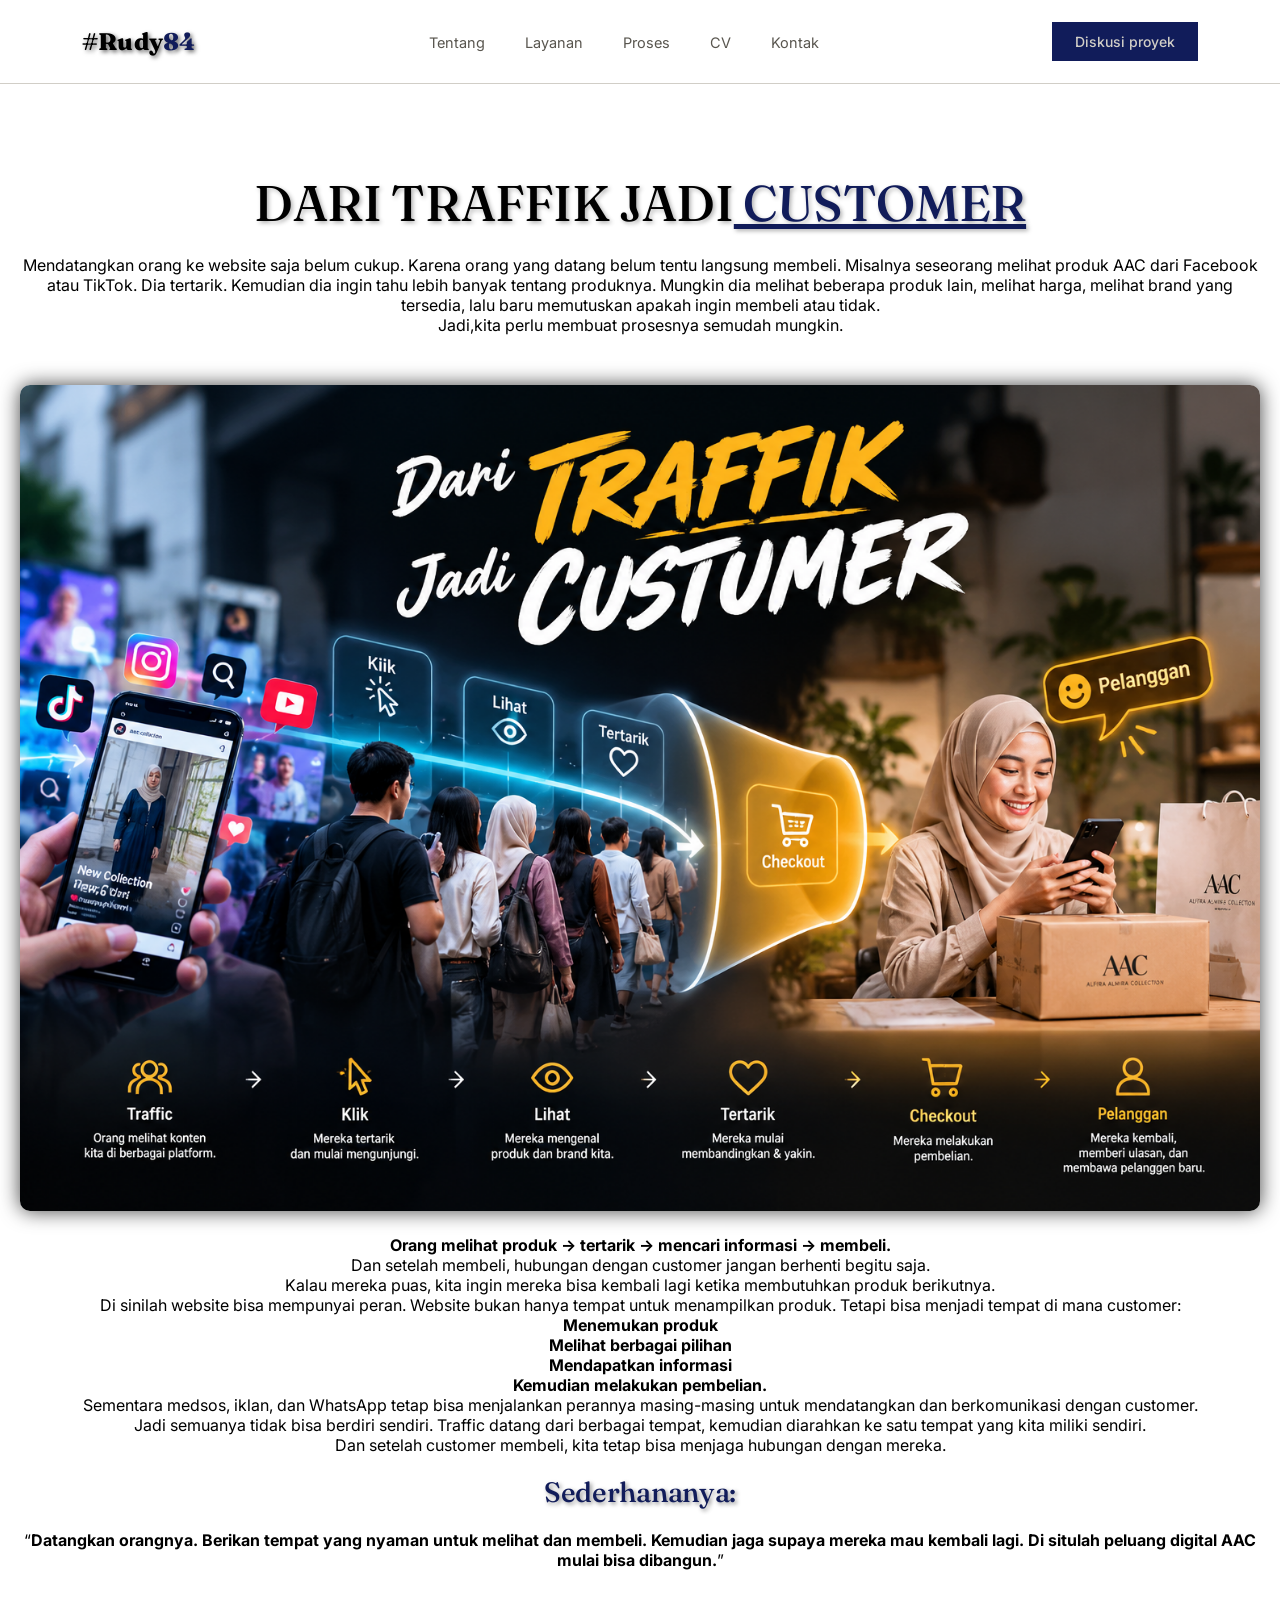
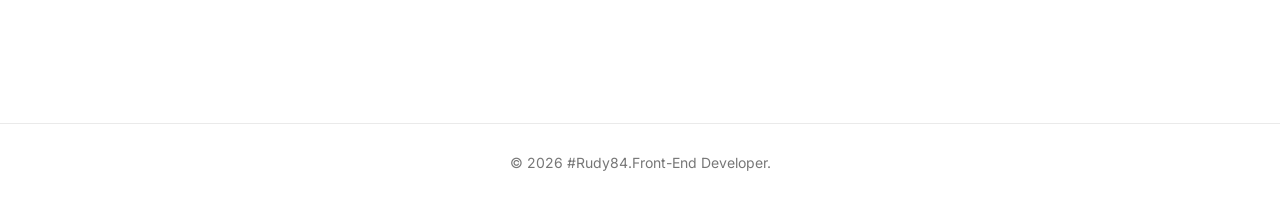
<file: traffik=custumer.html>
<!DOCTYPE html>
<html lang="id">

<head>
    <meta charset="UTF-8">
    <meta name="viewport" content="width=device-width, initial-scale=1.0">
    <title>AAC</title>
    <link rel="preconnect" href="https://fonts.googleapis.com">
    <link rel="preconnect" href="https://fonts.gstatic.com" crossorigin>
    <link
        href="https://fonts.googleapis.com/css2?family=Fraunces:opsz,wght@9..144,400;9..144,500;9..144,600&family=Inter:wght@400;500&display=swap"
        rel="stylesheet">
    <link rel="stylesheet" href="traffik=custumer.css">
</head>

<body>

    <header id="siteHeader">
        <nav>
            <a href="#" class="logo">#Rudy<span>84</span></a>

            <ul class="nav-links">
                <li><a href="#">Tentang</a></li>
                <li><a href="#">Layanan</a></li>
                <li><a href="#">Proses</a></li>
                <li><a href="#">CV</a></li>
                <li><a href="#">Kontak</a></li>
            </ul>

            <div class="nav-right">
                <a href="#" class="cta">Diskusi proyek</a>
                <button class="menu-toggle" id="menuToggle" aria-label="Buka menu">
                    <span></span><span></span><span></span>
                </button>
            </div>
        </nav>

        <div class="mobile-panel" id="mobilePanel">
            <ul>
                <li><a href="#">Tentang</a></li>
                <li><a href="#">Layanan</a></li>
                <li><a href="#">Proses</a></li>
                <li><a href="#">Portofolio</a></li>
                <li><a href="#">Kontak</a></li>
                <li><a href="#" class="cta">Diskusi proyek</a></li>
            </ul>
        </div>
    </header>

    <section class="hero">
        <div class="hero-content">
            <h1>DARI TRAFFIK JADI<span> CUSTOMER</span>
            </h1>
            <div class="sub">
                <p>
                    Mendatangkan orang ke website saja belum cukup.
                    Karena orang yang datang belum tentu langsung membeli.
                    Misalnya seseorang melihat produk AAC dari Facebook atau TikTok.
                    Dia tertarik.
                    Kemudian dia ingin tahu lebih banyak tentang produknya.
                    Mungkin dia melihat beberapa produk lain, melihat harga, melihat brand yang tersedia,
                    lalu baru memutuskan apakah ingin membeli atau tidak.</p>
                <p>Jadi,kita perlu membuat prosesnya semudah mungkin.</p>
                <img src="assets/traffik-custumer.png" alt="Logo Alfira" class="hero-logo">
                <p><strong>Orang melihat produk → tertarik → mencari informasi → membeli.</strong></p>
                <p>Dan setelah membeli, hubungan dengan customer jangan berhenti begitu saja.</p>
                <p>Kalau mereka puas, kita ingin mereka bisa kembali lagi ketika membutuhkan produk
                    berikutnya.</p>
                <p>Di sinilah website bisa mempunyai peran.
                    Website bukan hanya tempat untuk menampilkan produk.
                    Tetapi bisa menjadi tempat di mana customer:</p>
                <strong>Menemukan produk<br> Melihat berbagai pilihan<br> Mendapatkan informasi<br>Kemudian
                    melakukan pembelian.</strong>
                <p>Sementara medsos, iklan, dan WhatsApp tetap bisa menjalankan perannya masing-masing
                    untuk mendatangkan dan berkomunikasi dengan customer.</p>
                <p>Jadi semuanya tidak bisa berdiri sendiri.
                    Traffic datang dari berbagai tempat, kemudian diarahkan ke satu tempat yang kita miliki
                    sendiri.</p>
                <p>Dan setelah customer membeli, kita tetap bisa menjaga hubungan dengan mereka.</p>
                <h2>Sederhananya:</h2>
                <p><q><strong>Datangkan orangnya.
                            Berikan tempat yang nyaman untuk melihat dan membeli.
                            Kemudian jaga supaya mereka mau kembali lagi.
                            Di situlah peluang digital AAC mulai bisa dibangun.</strong></q>
                </p>
            </div>
    </section>

    <div class="next-btn">
        <a href="website.html" class="btn-next">
            <span>NEXT</span>
            <svg viewBox="0 0 24 24" width="16" height="16" fill="none" stroke="currentColor" stroke-width="2.5"
                stroke-linecap="round" stroke-linejoin="round">
                <path d="M5 12h14M13 6l6 6-6 6" />
            </svg>
        </a>
    </div>


    <footer class="footer">
        <p>&copy; <span id="year"></span> #Rudy84.Front-End Developer.</p>
    </footer>


    <script src="script.js"></script>
</body>

</html>
</file>
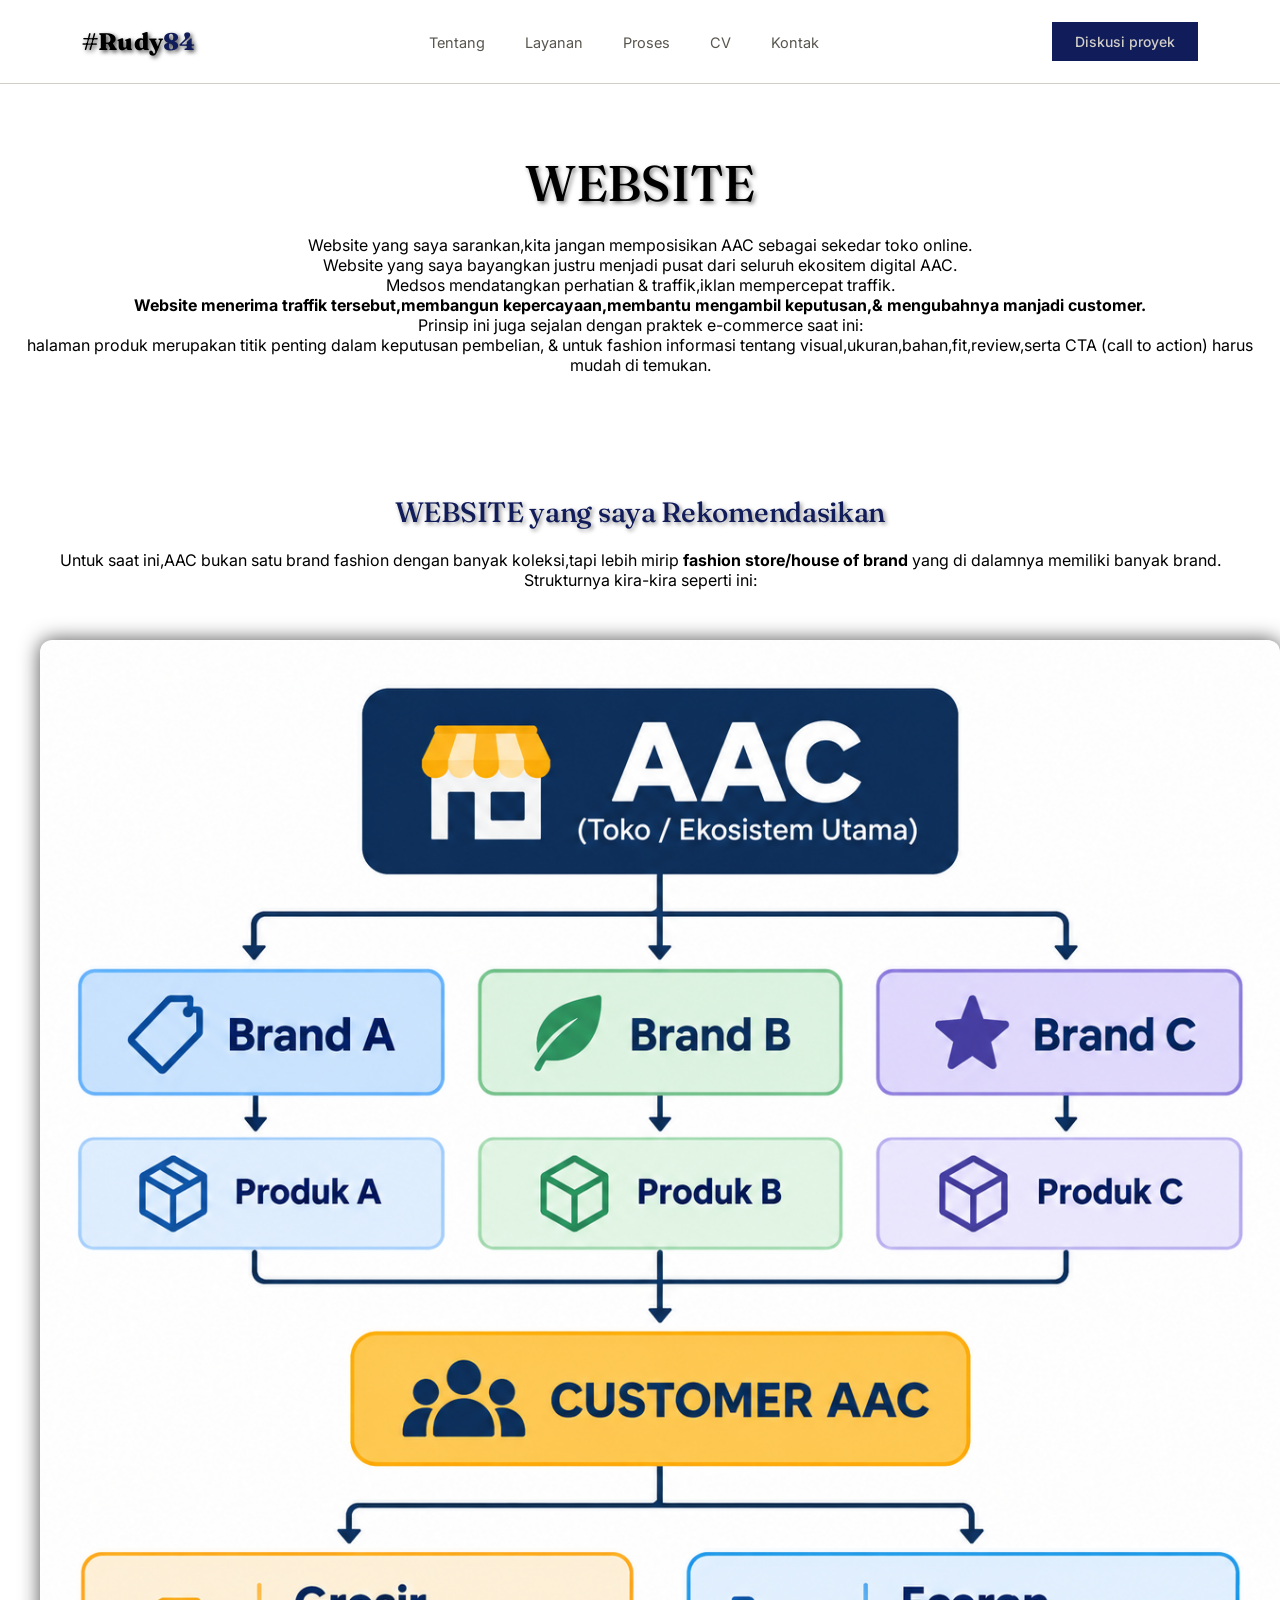
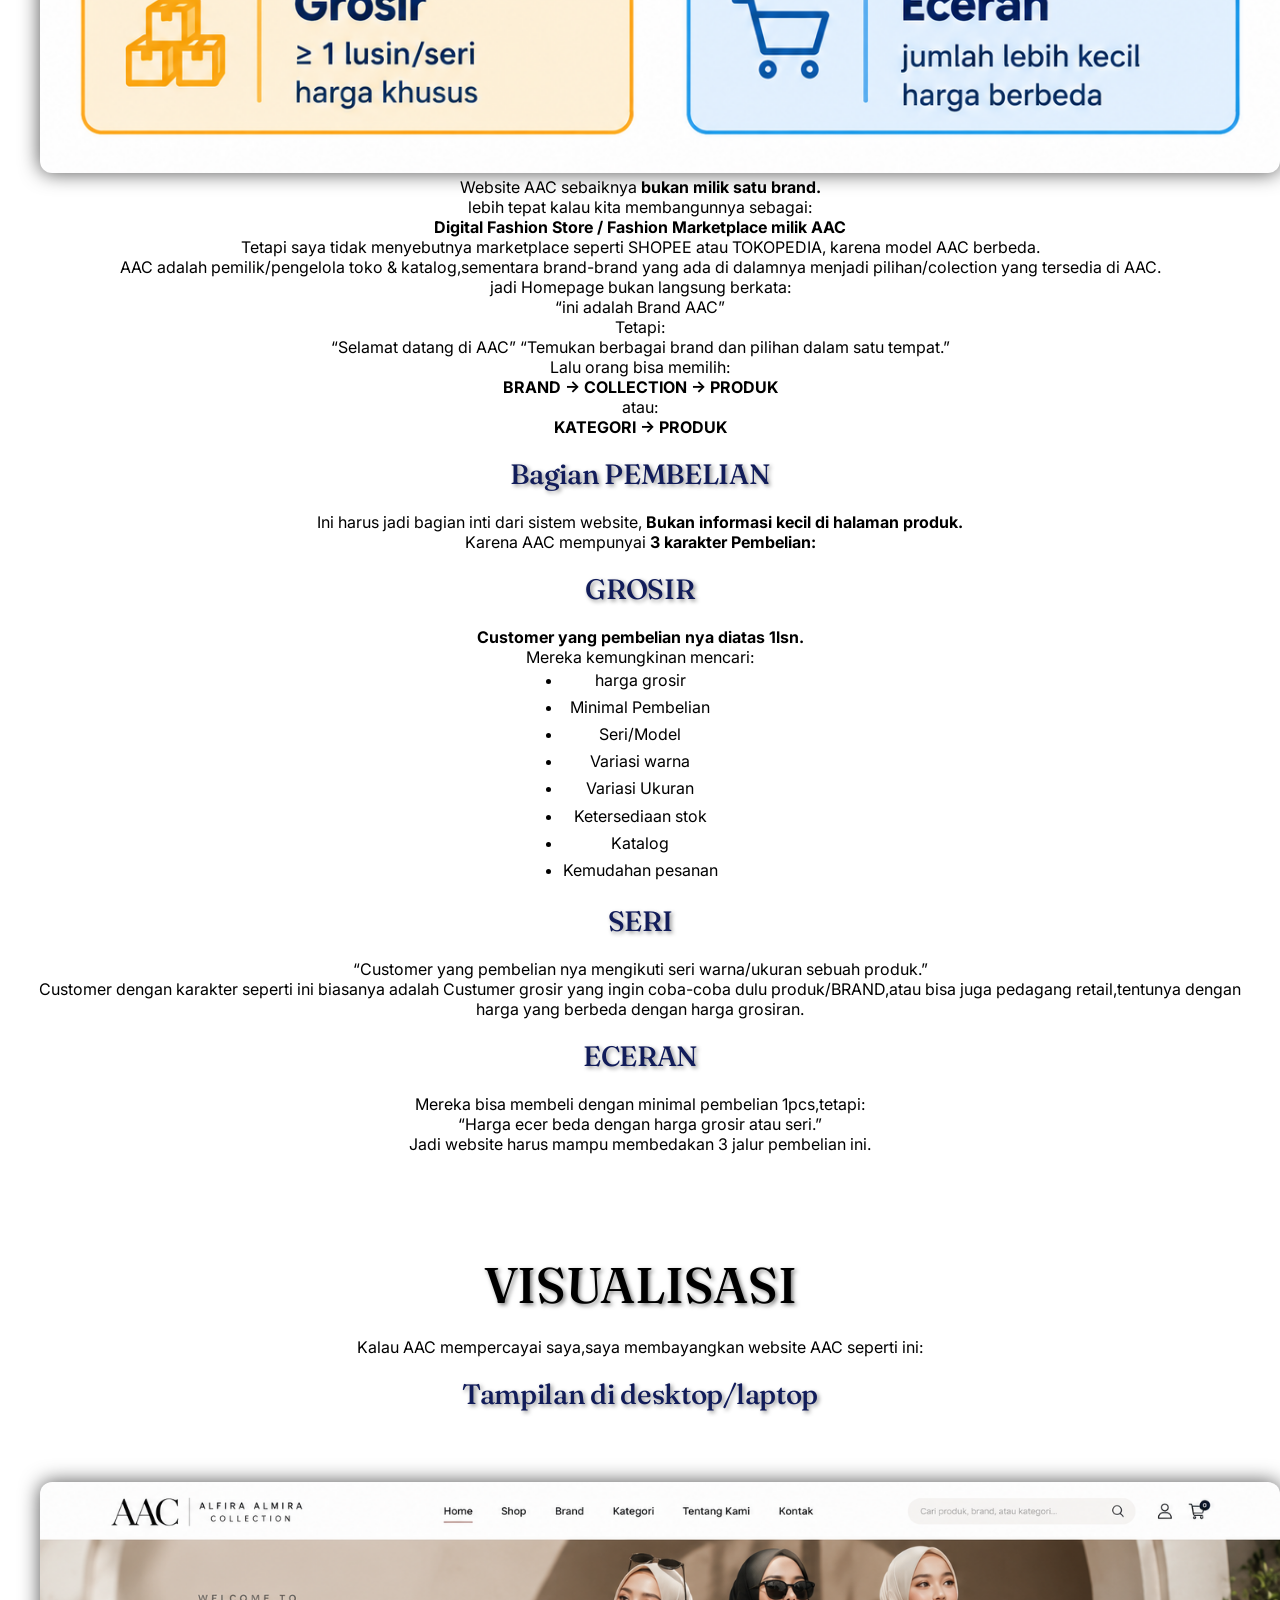
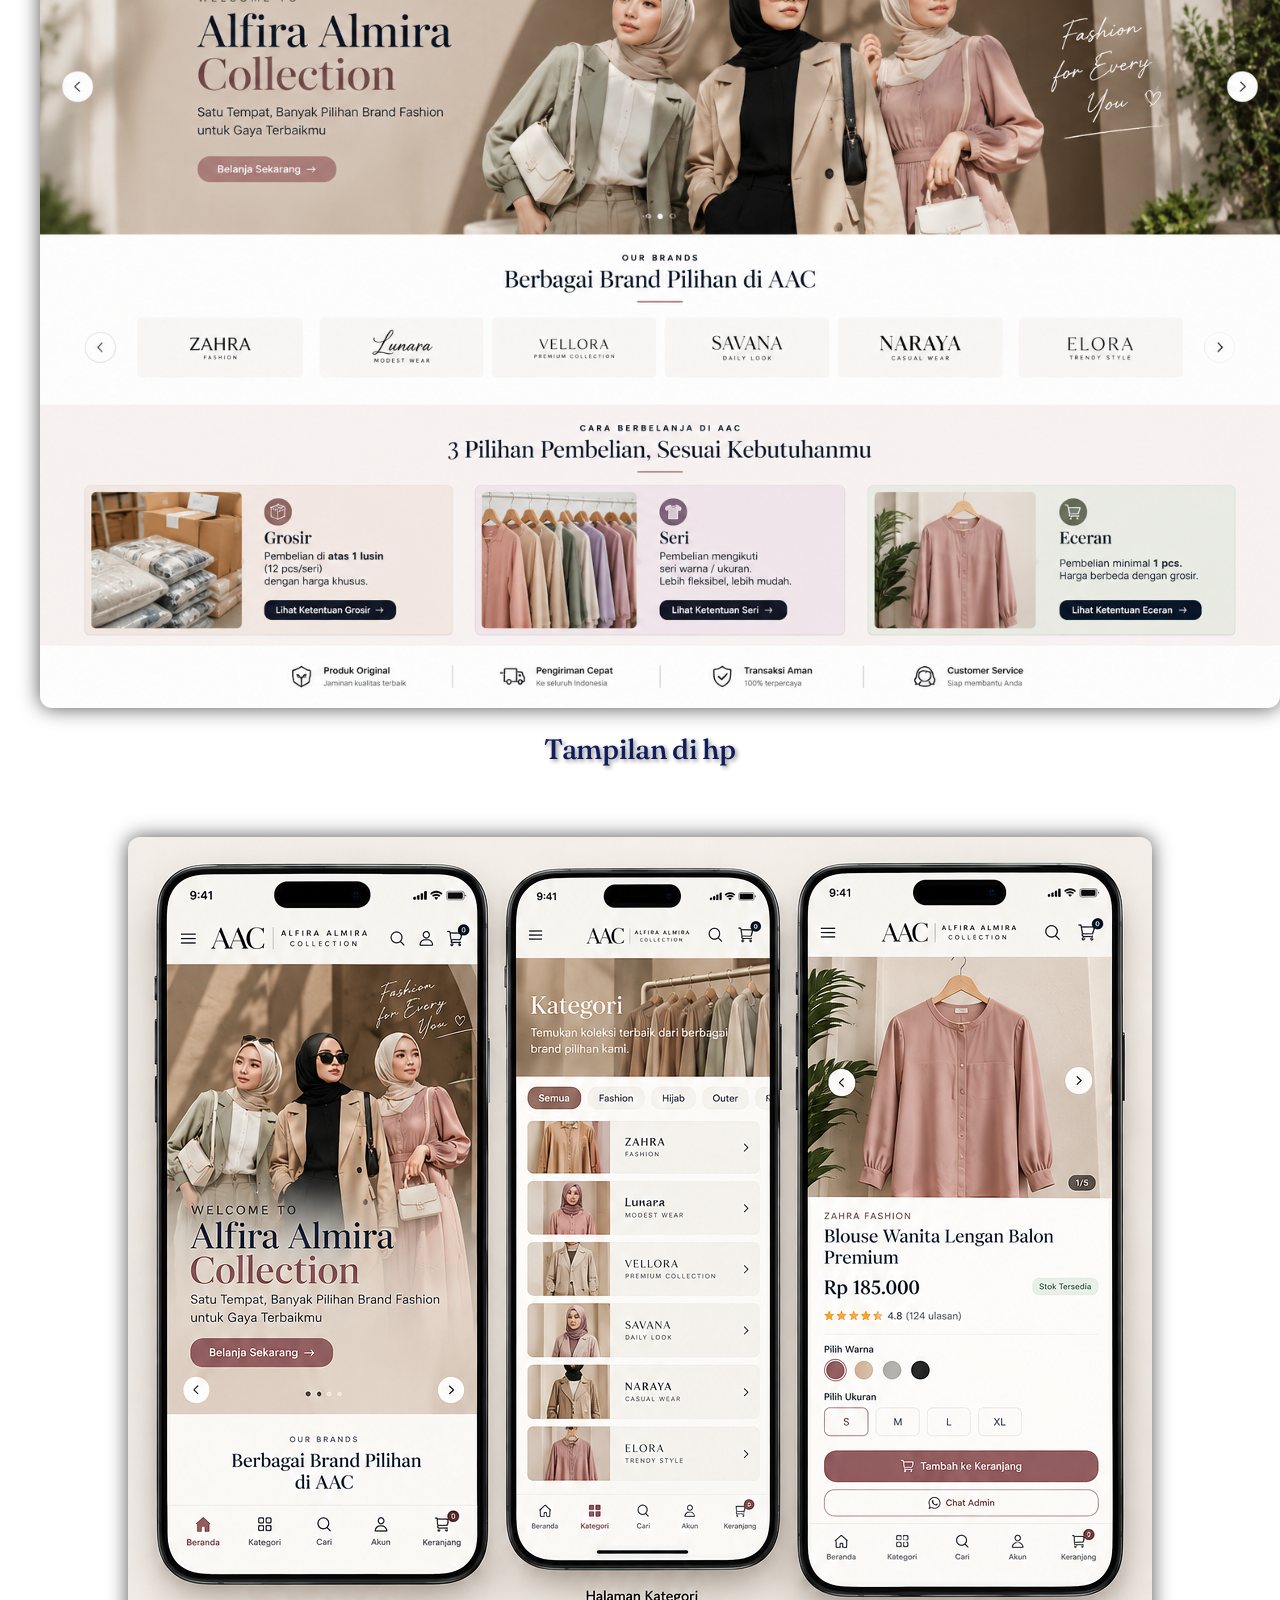
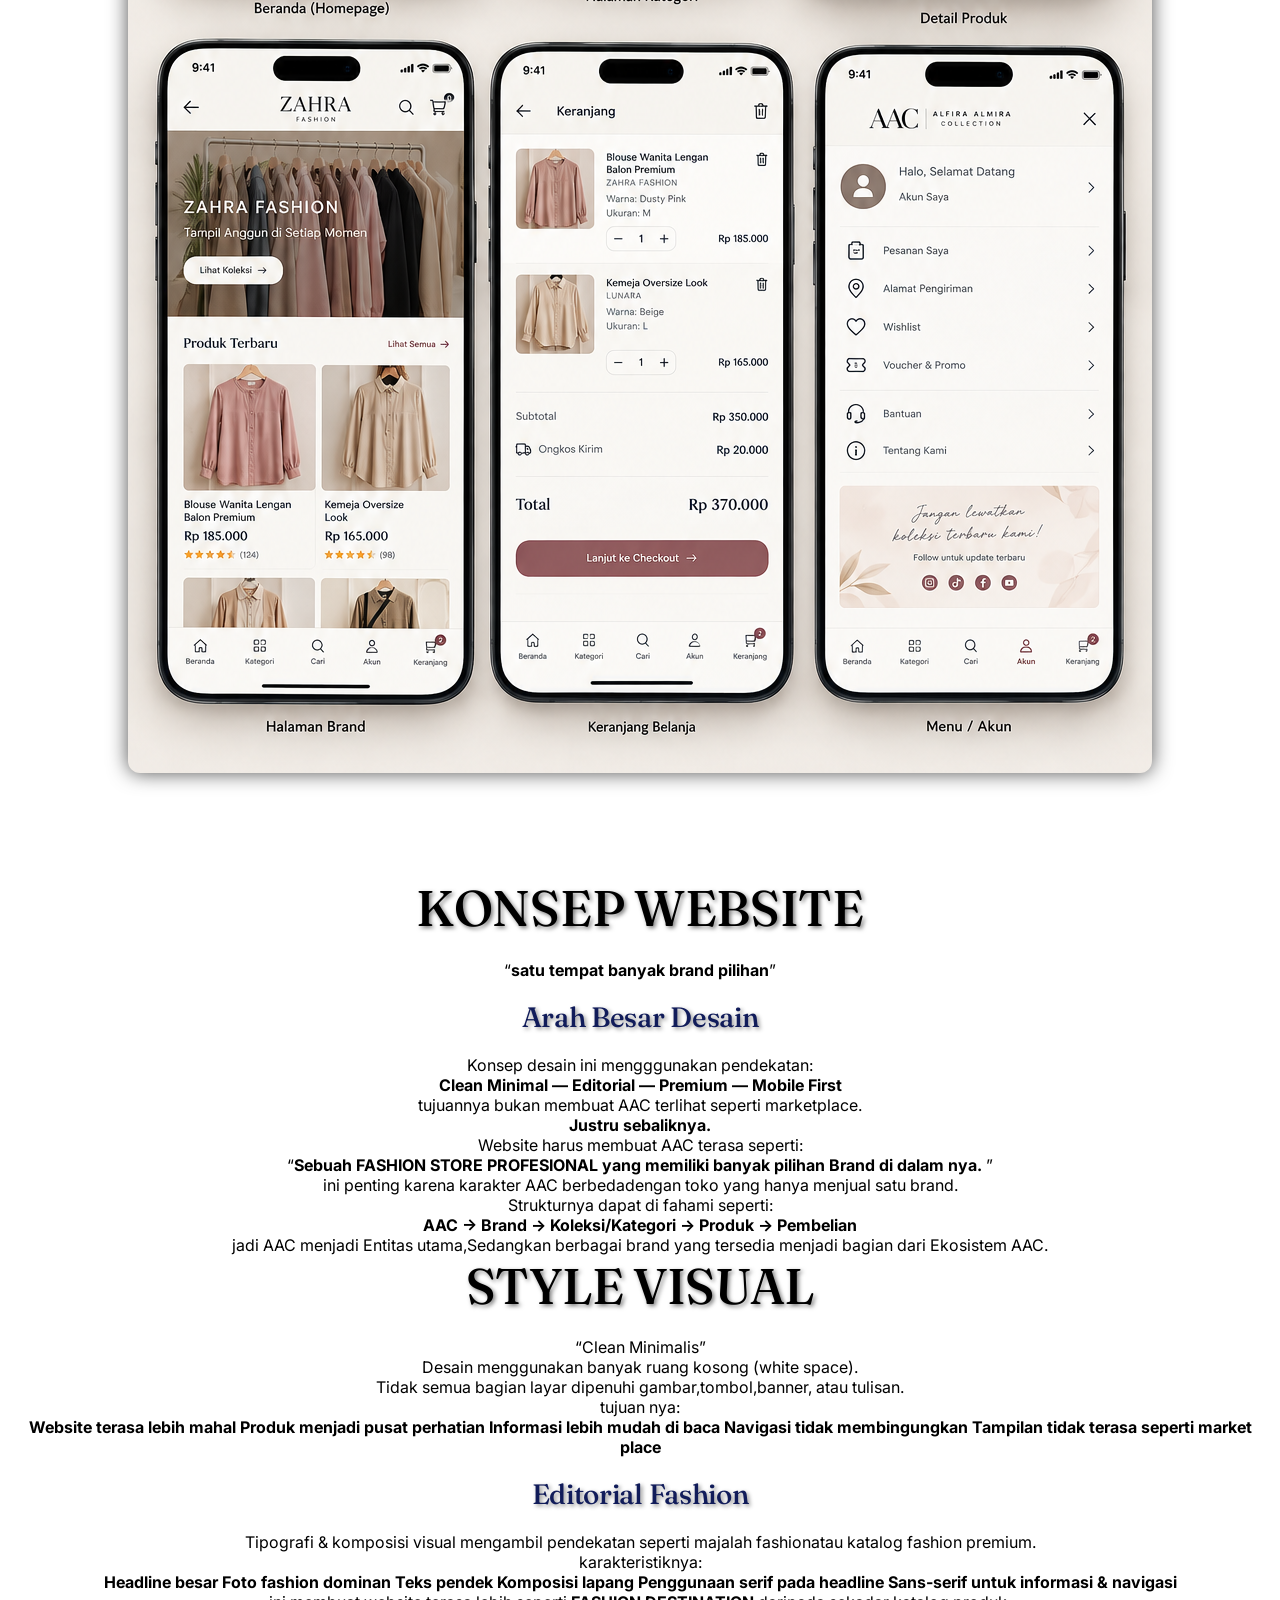
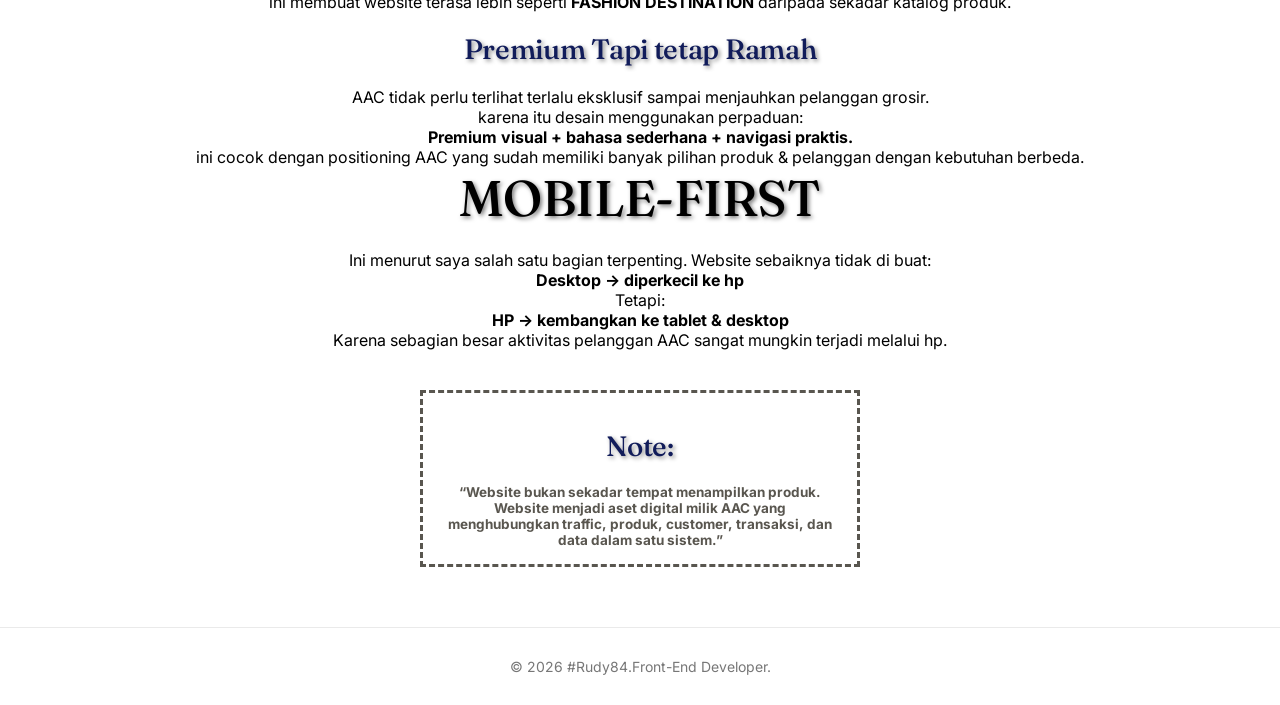
<file: website.html>
<!DOCTYPE html>
<html lang="id">

<head>
    <meta charset="UTF-8">
    <meta name="viewport" content="width=device-width, initial-scale=1.0">
    <title>AAC</title>
    <link rel="preconnect" href="https://fonts.googleapis.com">
    <link rel="preconnect" href="https://fonts.gstatic.com" crossorigin>
    <link
        href="https://fonts.googleapis.com/css2?family=Fraunces:opsz,wght@9..144,400;9..144,500;9..144,600&family=Inter:wght@400;500&display=swap"
        rel="stylesheet">
    <link rel="stylesheet" href="website.css">
</head>

<body>

    <header id="siteHeader">
        <nav>
            <a href="#" class="logo">#Rudy<span>84</span></a>

            <ul class="nav-links">
                <li><a href="#">Tentang</a></li>
                <li><a href="#">Layanan</a></li>
                <li><a href="#">Proses</a></li>
                <li><a href="#">CV</a></li>
                <li><a href="#">Kontak</a></li>
            </ul>

            <div class="nav-right">
                <a href="#" class="cta">Diskusi proyek</a>
                <button class="menu-toggle" id="menuToggle" aria-label="Buka menu">
                    <span></span><span></span><span></span>
                </button>
            </div>
        </nav>

        <div class="mobile-panel" id="mobilePanel">
            <ul>
                <li><a href="#">Tentang</a></li>
                <li><a href="#">Layanan</a></li>
                <li><a href="#">Proses</a></li>
                <li><a href="#">Portofolio</a></li>
                <li><a href="#">Kontak</a></li>
                <li><a href="#" class="cta">Diskusi proyek</a></li>
            </ul>
        </div>
    </header>
    <main>
        <section class="hero">
            <div class="hero-content">
                <h1>WEBSITE</h1>
                <div class="sub">
                    <p>
                        Website yang saya sarankan,kita jangan memposisikan AAC sebagai sekedar toko online.
                    </p>
                    <p>
                        Website yang saya bayangkan justru menjadi pusat dari seluruh ekositem digital AAC.
                    </p>
                    <p>Medsos mendatangkan perhatian & traffik,iklan mempercepat traffik.
                    </p>
                    <strong>
                        Website menerima traffik tersebut,membangun kepercayaan,membantu mengambil keputusan,&
                        mengubahnya manjadi customer.
                    </strong>
                    <p>Prinsip ini juga sejalan dengan praktek e-commerce saat ini:</p>
                    <p>halaman produk merupakan titik penting dalam keputusan pembelian, & untuk fashion informasi
                        tentang
                        visual,ukuran,bahan,fit,review,serta CTA (call to action) harus mudah di temukan.
                    </p>
                </div>
            </div>
        </section>

        <section class="hero">
            <div class="hero-content">
                <h2>WEBSITE yang saya Rekomendasikan</h2>
                <div class="sub">
                    <p>
                        Untuk saat ini,AAC bukan satu brand fashion dengan banyak koleksi,tapi lebih mirip
                        <strong>fashion store/house of brand</strong> yang di dalamnya memiliki banyak brand.
                    </p>
                    <p>Strukturnya kira-kira seperti ini:</p>
                    <img src="assets/struktur.png" alt="struktur alur AAC" class="hero-logo" />
                    <p>Website AAC sebaiknya <strong>bukan milik satu brand.</strong></p>
                    <p>lebih tepat kalau kita membangunnya sebagai:</p>
                    <strong>Digital Fashion Store / Fashion Marketplace milik AAC</strong>
                    <p>Tetapi saya tidak menyebutnya marketplace seperti SHOPEE atau TOKOPEDIA,
                        karena model AAC berbeda.
                    </p>
                    <p>AAC adalah pemilik/pengelola toko & katalog,sementara brand-brand yang ada di dalamnya
                        menjadi pilihan/colection yang tersedia di AAC.
                    </p>
                    <p>jadi Homepage bukan langsung berkata:</p>
                    <q>ini adalah Brand AAC</q>
                    <p>Tetapi:</p>
                    <q>Selamat datang di AAC</q>
                    <q>Temukan berbagai brand dan pilihan dalam satu tempat.</q>
                    <p>Lalu orang bisa memilih:</p>
                    <strong>BRAND → COLLECTION → PRODUK</strong>
                    <p>atau:</p>
                    <strong>KATEGORI → PRODUK</strong>
                    <h2>Bagian PEMBELIAN</h2>
                    <p>
                        Ini harus jadi bagian inti dari sistem website,
                        <strong>Bukan informasi kecil di halaman produk.</strong>
                    </p>
                    <p>
                        Karena AAC mempunyai <strong>3 karakter Pembelian:</strong>
                    </p>
                    <h3>GROSIR</h3>
                    <strong>Customer yang pembelian nya diatas 1lsn.</strong>
                    <p>Mereka kemungkinan mencari:</p>
                    <div class="list">
                        <ul>
                            <li>harga grosir</li>
                            <li>Minimal Pembelian</li>
                            <li>Seri/Model</li>
                            <li>Variasi warna</li>
                            <li>Variasi Ukuran</li>
                            <li>Ketersediaan stok</li>
                            <li>Katalog</li>
                            <li>Kemudahan pesanan</li>
                        </ul>
                    </div>
                    <h3>SERI</h3>
                    <q>Customer yang pembelian nya mengikuti seri warna/ukuran sebuah produk.</q>
                    <p>Customer dengan karakter seperti ini biasanya adalah Custumer grosir yang
                        ingin coba-coba dulu produk/BRAND,atau bisa juga pedagang retail,tentunya dengan harga
                        yang berbeda dengan harga grosiran.
                    </p>
                    <h3>ECERAN</h3>
                    <p>Mereka bisa membeli dengan minimal pembelian 1pcs,tetapi:</p>
                    <q>Harga ecer beda dengan harga grosir atau seri.</q>
                    <p>Jadi website harus mampu membedakan 3 jalur pembelian ini.</p>
                </div>
            </div>
        </section>

        <section class="hero">
            <div class="hero-content">
                <h1>VISUALISASI</h1>
                <div>
                    <p>Kalau AAC mempercayai saya,saya membayangkan website AAC seperti ini:</p>
                    <h3>Tampilan di desktop/laptop</h3>
                    <img src="assets/desain-website.png" alt="desain website" class="hero-logo" />
                    <h3>Tampilan di hp</h3>
                    <img src="assets/visual-hp.png" alt="visual di hp" class="hero-logo" />
                </div>
        </section>

        <section class="hero">
            <div class="hero-content">
                <h1>KONSEP WEBSITE</h1>
                <q><strong>satu tempat banyak brand pilihan</strong></q>
                <div>
                    <h2>Arah Besar Desain</h2>
                    <p>
                        Konsep desain ini mengggunakan pendekatan:
                    </p>
                    <strong>Clean Minimal — Editorial — Premium — Mobile First</strong>
                    <p>
                        tujuannya bukan membuat AAC terlihat seperti marketplace.
                    </p>
                    <strong>Justru sebaliknya.</strong>
                    <p>
                        Website harus membuat AAC terasa seperti:
                    </p>
                    <q><strong>Sebuah FASHION STORE PROFESIONAL yang memiliki banyak
                        pilihan Brand di dalam nya.</strong>
                    </q>
                    <p>
                        ini penting karena karakter AAC berbedadengan toko yang hanya menjual satu brand.
                    </p>
                    <p>Strukturnya dapat di fahami seperti:</p>
                    <strong>AAC → Brand → Koleksi/Kategori → Produk → Pembelian</strong>
                    <p>
                        jadi AAC menjadi <span>Entitas utama</span>,Sedangkan berbagai brand yang tersedia
                        menjadi bagian dari Ekosistem AAC.
                    </p>
                    <h1>STYLE VISUAL</h1>
                    <q>Clean Minimalis</q>
                    <p>
                        Desain menggunakan banyak ruang kosong (white space).
                    </p>
                    <p>
                        Tidak semua bagian layar dipenuhi gambar,tombol,banner, atau tulisan.
                    </p>
                    <p>
                        tujuan nya:
                    </p>
                    <strong>Website terasa lebih mahal</strong>
                    <strong>Produk menjadi pusat perhatian</strong>
                    <strong>Informasi lebih mudah di baca</strong>
                    <strong>Navigasi tidak membingungkan</strong>
                    <strong>Tampilan tidak terasa seperti market place</strong>
                    <h2>Editorial Fashion</h2>
                    <p>
                        Tipografi & komposisi visual mengambil pendekatan seperti majalah fashionatau katalog fashion
                        premium.
                    </p>
                    <p>
                        karakteristiknya:
                    </p>
                    <strong>Headline besar</strong>
                    <strong>Foto fashion dominan</strong>
                    <strong>Teks pendek</strong>
                    <strong>Komposisi lapang</strong>
                    <strong>Penggunaan serif pada headline</strong>
                    <strong>Sans-serif untuk informasi & navigasi</strong>
                    <p>
                        ini membuat website terasa lebih seperti
                        <strong>FASHION DESTINATION</strong>
                        daripada sekadar katalog produk.
                    </p>
                    <h2>Premium Tapi tetap Ramah</h2>
                    <p>
                        AAC tidak perlu terlihat terlalu eksklusif sampai menjauhkan pelanggan grosir.
                    </p>
                    <p>karena itu desain menggunakan perpaduan:</p>
                    <strong>Premium visual + bahasa sederhana + navigasi praktis.</strong>
                    <p>
                        ini cocok dengan positioning AAC yang sudah memiliki banyak pilihan produk & pelanggan dengan
                        kebutuhan berbeda.
                    </p>
                    <h1>MOBILE-FIRST</h1>
                    <P>
                        Ini menurut saya salah satu bagian terpenting.
                        Website sebaiknya tidak di buat:
                    </P>
                    <strong>Desktop → diperkecil ke hp</strong>
                    <p>Tetapi:</p>
                    <strong>HP → kembangkan ke tablet & desktop</strong>
                    <p>
                        Karena sebagian besar aktivitas pelanggan AAC sangat mungkin terjadi melalui hp.
                    </p>
                </div>
            </div>
            </div>
        </section>

        <div class="note">
            <h3>Note:</h3>
            <strong><q>Website bukan sekadar tempat menampilkan produk. Website menjadi aset digital milik AAC yang
                menghubungkan traffic, produk, customer, transaksi, dan data dalam satu sistem.</q></strong>
        </div>




        <footer class="footer">
            <p>&copy; <span id="year"></span> #Rudy84.Front-End Developer.</p>
        </footer>

    </main>
    <script src="script.js"></script>
</body>

</html>
</file>
<file: style.css>
:root {
  --paper: #ffffff;
  --ink: #1c1a17;
  --ink-soft: #59564f;
  --line: #e5e0d4;
  --accent: #111c5a;
  --gold: rgba(172, 132, 57, 0.979);
}
* {
  margin: 0;
  padding: 0;
  box-sizing: border-box;
}
body {
  font-family: "Inter", sans-serif;
  color: var(--ink);
  min-height: 100vh; /*  DIUBAH: dari 100vw menjadi min-height 100vh */
  overflow-x: hidden; /*  TAMBAHAN: Pengaman agar tidak ada bocor horizontal */
}

/* ===== NAVBAR ===== */
header {
  position: sticky;
  top: 0;
  z-index: 100;
  width: 100%;
  background: transparent;
  border-bottom: 8px solid transparent;
  transition:
    background 0.35s ease,
    border-color 0.35s ease;
}
header.scrolled {
  background: rgba(248, 247, 244, 0.233);
  backdrop-filter: blur(2px);
  border-bottom: 1px solid var(--line);
  font-weight: 800;
}
nav {
  max-width: 1180px;
  margin: 0 auto;
  display: flex;
  align-items: center;
  justify-content: space-between;
  padding: 22px 32px;
}
.logo {
  font-family: "Fraunces", serif;
  font-size: clamp(20px, 2.5vw, 24px);
  font-weight: 800;
  letter-spacing: 0.2px;
  color: var(--ink);
  text-decoration: none;
    text-shadow: 2px 2px 4px rgba(0, 0, 0, 0.6);
}
.logo span {
  color: var(--accent);
}
.nav-links {
  display: flex;
  align-items: center;
  gap: 40px;
  list-style: none;
}
.nav-links a {
  position: relative;
  font-size: 14.5px;
  color: var(--ink-soft);
  text-decoration: none;
  padding-bottom: 4px;
}
.nav-links a::after {
  content: "";
  position: absolute;
  left: 0;
  bottom: 0;
  width: 0;
  height: 1px;
  background: var(--accent);
  transition: width 0.25s ease;
}
.nav-links a:hover {
  color: var(--ink);
}
.nav-links a:hover::after {
  width: 100%;
}

.nav-right {
  display: flex;
  align-items: center;
  gap: 32px;
}
.cta {
  font-family: "Inter", sans-serif;
  font-size: 14px;
  font-weight: 500;
  color: var(--paper);
  background: var(--accent);
  border: 1px solid var(--accent);
  padding: 10px 22px;
  text-decoration: none;
  transition: opacity 0.2s ease;
}
.cta:hover {
  opacity: 0.85;
}

.menu-toggle {
  display: none;
  flex-direction: column;
  gap: 5px;
  background: none;
  border: none;
  cursor: pointer;
  padding: 4px;
}
.menu-toggle span {
  width: 22px;
  height: 1px;
  background: var(--ink);
}

/* ===== MOBILE NAV ===== */
.mobile-panel {
  max-height: 0;
  overflow: hidden;
  background: var(--paper);
  border-bottom: 1px solid transparent;
  transition:
    max-height 0.3s ease,
    border-color 0.3s ease;
}
.mobile-panel.open {
  max-height: 320px;
  border-bottom: 1px solid var(--line);
}
.mobile-panel ul {
  list-style: none;
  padding: 8px 32px 20px;
  display: flex;
  flex-direction: column;
  gap: 18px;
}
.mobile-panel a {
  font-size: 15px;
  color: var(--ink-soft);
  text-decoration: none;
}
.mobile-panel a:hover {
  color: var(--ink);
}
.mobile-panel .cta {
  display: inline-block;
  margin-top: 4px;
  text-align: center;
}

/* ===== KONTEN HERO / DEMO ===== */
.hero {
  display: flex;
  align-items: center;
  justify-content: center;
  width: 100%; /* Menggunakan 100% agar pas dengan layar */
  max-width: 100%; /* Memastikan tidak meluber */
  margin: 0 auto;
  text-align: center;
  padding: 60px 20px 40px; /* Padding disesuaikan agar rapi di semua layar */
}

.hero-logo {
  max-width: 100%; /*  DIUBAH: agar gambar mengecil otomatis di HP */
  height: auto;
  margin-left: 0; /*  DIUBAH: hapus margin luar agar seimbang */
}
.hero h1 {
  font-family: "Fraunces", serif;
  font-weight: 500;
  font-size: clamp(
    32px,
    8vw,
    50px
  ); /*  DIUBAH: Membalik urutan clamp() agar valid (min, preferred, max) */
  text-shadow: 2px 2px 4px rgba(0, 0, 0, 0.6); /*  DIUBAH: shadow 100% hitam pekat biasanya terlalu kaku, diturunkan ke 0.3 */
  line-height: 1.25;
  letter-spacing: -0.3px;
  margin-bottom: 20px;
}
.hero h1 span {
  color: var(--accent);
}

.hero-sub {
  font-size: 16px;
  color: var(--ink);
  line-height: 1.7;
  max-width: 520px;
  margin: 0 auto;
}
.note {
  max-width: 440px;
  margin: 0 auto 60px;
  text-align: center;
  font-size: 13.5px;
  color: var(--ink-soft);
  border-style: dashed;
  padding: 16px 20px;
}

/* ===== MEDIA QUERIES ===== */
@media (max-width: 440px) {
  .nav-links {
    display: none;
  }
  .nav-right .cta {
    display: none;
  }
  .menu-toggle {
    display: flex;
  }
  .hero {
    flex-direction: column;
    align-items: center;
    text-align: center;
    padding: 40px 20px 50px;
    width: 100%; /*  DIUBAH: dari 100vw menjadi 100% */
  }
  .hero-logo {
    margin: 0 auto;
    box-shadow: 5px 4px 12px rgba(0, 0, 0, 0.25);
    border-radius: 12px;
  }
}

.next-btn {
  flex: 0 0 auto;
  display: flex;
  justify-content: center;
  align-items: center;
  gap: 20px;
  padding: 16px 16px max(20px, env(safe-area-inset-bottom, 20px));
  margin-top: 10px;
}

.btn-next {
  display: inline-flex;
  align-items: center;
  justify-content: center;
  gap: 0.5rem;
  padding: 0.85rem 1.8rem;
  border-radius: 999px;
  color: var(--ink);
  backdrop-filter: blur(6px);
  -webkit-backdrop-filter: blur(6px);
  font-family: "Georgia", "Times New Roman", serif;
  font-size: 0.95rem;
  letter-spacing: 1.5px;
  text-transform: uppercase;
  text-decoration: none;
  box-shadow:
    0 0 10px rgba(212, 175, 55, ),
    0 4px 18px rgba(0, 0, 0, 0.35);

  animation: floatBtn 2.6s ease-in-out infinite;
}

.btn-next svg {
  color: var(--ink);
  flex-shrink: 0;
}


/* =========================
   ANIMASI TOMBOL
========================= */

@keyframes floatBtn {
  0%,
  100% {
    transform: translateY(0);

    box-shadow:
      0 0 10px rgba(212, 175, 55, 0.534),
      0 4px 18px rgba(0, 0, 0, 0.35);
  }

  50% {
    transform: translateY(-8px);

    box-shadow:
      0 0 18px rgba(212, 175, 55, 0.55),
      0 8px 22px rgba(0, 0, 0, 0.4);
  }
}


/* opening animation */
#intro {
  position: fixed;
  inset: 0;
  background: var(--paper);
  z-index: 9999;

  display: flex;
  justify-content: center;
  align-items: center;

  animation: introHide 0.8s ease forwards;
  animation-delay: 2s;
}

.intro-content {
  text-align: center;
  animation: fadeUp 1.2s ease;
}

.intro-content span {
  display: block;
  font-size: 14px;
  letter-spacing: 4px;
  text-transform: uppercase;
  color: var(--ink);
}

.intro-content h2 {
  margin-top: 12px;
  font-family: "Fraunces", serif;
  font-size: 42px;
  color: var(--accent);
}

@keyframes fadeUp {
  from {
    opacity: 0;
    transform: translateY(25px);
  }
  to {
    opacity: 1;
    transform: translateY(0);
  }
}

@keyframes introHide {
  to {
    opacity: 0;
    visibility: hidden;
  }
}

.footer {
  padding: 30px 20px;
  text-align: center;
  border-top: 1px solid #eaeaea;
  color: #777;
  font-size: 14px;
}

.footer p {
  margin: 0;
}
</file>
<file: marketplace.css>
:root {
  --paper: #d1cec7;
  --ink: #000000;
  --ink-soft: #59564f;
  --line: #e5e0d4;
  --accent: #111c5a;
  --gold: rgba(172, 132, 57, 0.979);
}
* {
  margin: 0;
  padding: 0;
  box-sizing: border-box;
}
body {
  font-family: "Inter", sans-serif;
  color: var(--ink);
  min-height: 100vh; /*  DIUBAH: dari 100vw menjadi min-height 100vh */
  overflow-x: hidden; /*  TAMBAHAN: Pengaman agar tidak ada bocor horizontal */
}

/* ===== NAVBAR ===== */
header {
  position: sticky;
  top: 0;
  z-index: 100;
  width: 100%;
  background: transparent;
  border-bottom: 8px solid transparent;
  transition:
    background 0.35s ease,
    border-color 0.35s ease;
}
header.scrolled {
  background: rgba(248, 247, 244, 0.233);
  backdrop-filter: blur(2px);
  border-bottom: 1px solid var(--line);
  font-weight: 800;
}
nav {
  max-width: 1180px;
  margin: 0 auto;
  display: flex;
  align-items: center;
  justify-content: space-between;
  padding: 22px 32px;
}
.logo {
  font-family: "Fraunces", serif;
  font-size: clamp(20px, 2.5vw, 24px);
  font-weight: 800;
  letter-spacing: 0.2px;
  color: var(--ink);
  text-decoration: none;
}
.logo span {
  color: var(--accent);
}
.nav-links {
  display: flex;
  align-items: center;
  gap: 40px;
  list-style: none;
}
.nav-links a {
  position: relative;
  font-size: 14.5px;
  color: var(--ink-soft);
  text-decoration: none;
  padding-bottom: 4px;
}
.nav-links a::after {
  content: "";
  position: absolute;
  left: 0;
  bottom: 0;
  width: 0;
  height: 1px;
  background: var(--accent);
  transition: width 0.25s ease;
}
.nav-links a:hover {
  color: var(--ink);
}
.nav-links a:hover::after {
  width: 100%;
}

.nav-right {
  display: flex;
  align-items: center;
  gap: 32px;
}
.cta {
  font-family: "Inter", sans-serif;
  font-size: 14px;
  font-weight: 500;
  color: var(--paper);
  background: var(--accent);
  border: 1px solid var(--accent);
  padding: 10px 22px;
  text-decoration: none;
  transition: opacity 0.2s ease;
}
.cta:hover {
  opacity: 0.85;
}

.menu-toggle {
  display: none;
  flex-direction: column;
  gap: 5px;
  background: none;
  border: none;
  cursor: pointer;
  padding: 4px;
}
.menu-toggle span {
  width: 22px;
  height: 1px;
  background: var(--ink);
}

/* ===== MOBILE NAV ===== */
.mobile-panel {
  max-height: 0;
  overflow: hidden;
  background: var(--paper);
  border-bottom: 1px solid transparent;
  transition:
    max-height 0.3s ease,
    border-color 0.3s ease;
}
.mobile-panel.open {
  max-height: 320px;
  border-bottom: 1px solid var(--line);
}
.mobile-panel ul {
  list-style: none;
  padding: 8px 32px 20px;
  display: flex;
  flex-direction: column;
  gap: 18px;
}
.mobile-panel a {
  font-size: 15px;
  color: var(--ink-soft);
  text-decoration: none;
}
.mobile-panel a:hover {
  color: var(--ink);
}
.mobile-panel .cta {
  display: inline-block;
  margin-top: 4px;
  text-align: center;
}

.hero {
  display: flex;
  align-items: center;
  justify-content: center;
  max-width: 100%; /* Memastikan tidak meluber */
  margin: 0 auto;
  text-align: center;
  padding: 60px 20px 40px; /* Padding disesuaikan agar rapi di semua layar */
}

.hero-logo {
  max-width: 100%; /*  DIUBAH: agar gambar mengecil otomatis di HP */
  height: auto;
  margin: 0 50px 0;
  border-radius: 8px;
  box-shadow: 0 0 20px rgba(0, 0, 0, 0.473);
}
.hero-content {
  width: 100%;
}
.hero h1 {
  font-family: "Fraunces", serif;
  font-weight: 500;
  font-size: clamp(
    32px,
    8vw,
    50px
  ); /*  DIUBAH: Membalik urutan clamp() agar valid (min, preferred, max) */
  text-shadow: 2px 2px 4px rgba(0, 0, 0, 0.5); /*  DIUBAH: shadow 100% hitam pekat biasanya terlalu kaku, diturunkan ke 0.3 */
  line-height: 1.25;
  letter-spacing: -0.3px;
  margin-bottom: 20px;
}
.hero h1 span {
  color: var(--accent);
}

.sub {
  font-size: 16px;
  color: var(--ink);
  line-height: 1.7;
  max-width: 520px;
  margin: 0 auto;
}
.highlight {
  font-weight: 600;
  color: orangered;
  text-decoration: underline;
}
/* ===== MEDIA QUERIES ===== */
@media (max-width: 440px) {
  .nav-links {
    display: none;
  }
  .nav-right .cta {
    display: none;
  }
  .menu-toggle {
    display: flex;
  }
  .hero {
    flex-direction: column;
    align-items: center;
    text-align: center;
    padding: 40px 20px 50px;
    width: 100%; /*  DIUBAH: dari 100vw menjadi 100% */
  }
  .hero-logo {
    margin: 10px auto 30px;
    width: 100%;
    max-width: 100%;
  }
  .btn-container {
    display: flex;
    justify-content: center;
    margin-top: 20px;
  }
  .btn-marketplace {
    display: inline-block;
    padding: 12px 24px;
    font-size: 16px;
    font-weight: bold;
    color: var(--ink);
    text-decoration: none;
    transition:
      background-color 0.3s ease,
      transform 0.2s ease;
  }
  .btn-marketplace:active {
    transform: scale(0.96);
    background: gold;
  }
}

.title {
  text-align: center;
  margin-top: 20px;
  font-size: 16px;
  color: var(--ink);
}

.btn-container {
  display: flex;
  justify-content: center;
  margin: 50px 0 50px;
}
.scroll-hint {
  display: flex;
  flex-direction: column;
  align-items: center;
  gap: 4px;
  margin: 20px 0;
}

.scroll-hint-text {
  font-size: 0.85rem;
  color: var(--ink-soft);
  font-weight: 500;
}

.scroll-hint-arrow {
  font-size: 1.4rem;
  color: var(--ink-soft);
  animation: bounce-down 1.4s infinite;
}

@keyframes bounce-down {
  0%, 100% {
    transform: translateY(0);
    opacity: 0.6;
  }
  50% {
    transform: translateY(8px);
    opacity: 1;
  }
}
.btn-marketplace {
  display: inline-block;
  font-size: 16px;
  font-weight: bold;
  color: var(--ink);
  padding: 10px;
  background-color: var(--line);
  border-radius: 8px;
  box-shadow: 0 0 20px rgba(0, 0, 0, 0.473);
  text-decoration: none;
  transition:
    background-color 0.3s ease,
    transform 0.2s ease;
    transition-delay: 0.5s ease-in-out;
}
.btn-marketplace:hover {
  transform: scale(0.96);
  background: orangered;
  color: var(--paper);
}

.next-btn {
  flex: 0 0 auto;
  display: flex;
  justify-content: center;
  align-items: center;
  gap: 20px;
  padding: 16px 16px max(20px, env(safe-area-inset-bottom, 20px));
  margin-top: 30px;
}

.btn-next {
  display: inline-flex;
  align-items: center;
  justify-content: center;
  gap: 0.5rem;

  padding: 0.85rem 1.8rem;
  border-radius: 999px;

  color: var(--ink);

  border: 1px solid var(--gold);

  backdrop-filter: blur(6px);
  -webkit-backdrop-filter: blur(6px);

  font-family: "Georgia", "Times New Roman", serif;
  font-size: 0.95rem;
  letter-spacing: 1.5px;
  text-transform: uppercase;
  text-decoration: none;

  box-shadow:
    0 0 10px rgba(212, 175, 55, 0.733),
    0 4px 18px rgba(0, 0, 0, 0.705);

  animation: floatBtn 2.6s ease-in-out infinite;
}

.btn-next svg {
  color: var(--ink-soft);
  flex-shrink: 0;
}

/* =========================
   ANIMASI TOMBOL
========================= */

@keyframes floatBtn {
  0%,
  100% {
    transform: translateY(0);

    box-shadow:
      0 0 10px rgba(212, 175, 55, 0.35),
      0 4px 18px rgba(0, 0, 0, 0.35);
  }

  50% {
    transform: translateY(-8px);

    box-shadow:
      0 0 18px rgba(212, 175, 55, 0.55),
      0 8px 22px rgba(0, 0, 0, 0.4);
  }
}

.footer {
  padding: 30px 20px;
  text-align: center;
  border-top: 1px solid #eaeaea;
  color: #777;
  font-size: 14px;
}

.footer p {
  margin: 0;
}
</file>
<file: opening.css>
:root {
  --paper: #d1cec7;
  --ink: #000000;
  --ink-soft: #59564f;
  --line: #e5e0d4;
  --accent: #111c5a;
  --gold: rgba(172, 132, 57, 0.979);
}
* {
  margin: 0;
  padding: 0;
  box-sizing: border-box;
}
body {
  font-family: "Inter", sans-serif;
  color: var(--ink);
  min-height: 100vh; /*  DIUBAH: dari 100vw menjadi min-height 100vh */
  overflow-x: hidden; /*  TAMBAHAN: Pengaman agar tidak ada bocor horizontal */
}

/* ===== NAVBAR ===== */
header {
  position: sticky;
  top: 0;
  z-index: 100;
  width: 100%;
  background: transparent;
  border-bottom: 8px solid transparent;
  transition:
    background 0.35s ease,
    border-color 0.35s ease;
}
header.scrolled {
  background: rgba(248, 247, 244, 0.233);
  backdrop-filter: blur(2px);
  border-bottom: 1px solid var(--line);
  font-weight: 800;
}
nav {
  max-width: 1180px;
  margin: 0 auto;
  display: flex;
  align-items: center;
  justify-content: space-between;
  padding: 22px 32px;
}
.logo {
  font-family: "Fraunces", serif;
  font-size: clamp(20px, 2.5vw, 24px);
  font-weight: 800;
  text-shadow: 2px 2px 4px rgba(0, 0, 0, 0.6);
  letter-spacing: 0.2px;
  color: var(--ink);
  text-decoration: none;
}
.logo span {
  color: var(--accent);
}
.nav-links {
  display: flex;
  align-items: center;
  gap: 40px;
  list-style: none;
}
.nav-links a {
  position: relative;
  font-size: 14.5px;
  color: var(--ink-soft);
  text-decoration: none;
  padding-bottom: 4px;
}
.nav-links a::after {
  content: "";
  position: absolute;
  left: 0;
  bottom: 0;
  width: 0;
  height: 1px;
  background: var(--accent);
  transition: width 0.25s ease;
}
.nav-links a:hover {
  color: var(--ink);
}
.nav-links a:hover::after {
  width: 100%;
}

.nav-right {
  display: flex;
  align-items: center;
  gap: 32px;
}
.cta {
  font-family: "Inter", sans-serif;
  font-size: 14px;
  font-weight: 500;
  color: var(--paper);
  background: var(--accent);
  border: 1px solid var(--accent);
  padding: 10px 22px;
  text-decoration: none;
  transition: opacity 0.2s ease;
}
.cta:hover {
  opacity: 0.85;
}

.menu-toggle {
  display: none;
  flex-direction: column;
  gap: 5px;
  background: none;
  border: none;
  cursor: pointer;
  padding: 4px;
}
.menu-toggle span {
  width: 22px;
  height: 1px;
  background: var(--ink);
}

/* ===== MOBILE NAV ===== */
.mobile-panel {
  max-height: 0;
  overflow: hidden;
  background: var(--paper);
  border-bottom: 1px solid transparent;
  transition:
    max-height 0.3s ease,
    border-color 0.3s ease;
}
.mobile-panel.open {
  max-height: 320px;
  border-bottom: 1px solid var(--line);
}
.mobile-panel ul {
  list-style: none;
  padding: 8px 32px 20px;
  display: flex;
  flex-direction: column;
  gap: 18px;
}
.mobile-panel a {
  font-size: 15px;
  color: var(--ink-soft);
  text-decoration: none;
}
.mobile-panel a:hover {
  color: var(--ink);
}
.mobile-panel .cta {
  display: inline-block;
  margin-top: 4px;
  text-align: center;
}

/* ===== KONTEN HERO / DEMO ===== */
.hero {
  display: flex;
  align-items: center;
  justify-content: center;
  width: 100%; /* Menggunakan 100% agar pas dengan layar */
  max-width: 100%; /* Memastikan tidak meluber */
  margin: 0 auto;
  text-align: center;
  padding: 60px 20px 40px; /* Padding disesuaikan agar rapi di semua layar */
}

.hero-logo {
  max-width: 100%; /*  DIUBAH: agar gambar mengecil otomatis di HP */
  height: auto;
  margin-bottom: 200px; /*  DIUBAH: hapus margin luar agar seimbang */
  background-color: black;
  border-radius: 80%;
  border: 2px solid var(--gold);
}
.hero-content {
  width: 100%;
}
.hero h1 {
  font-family: "Fraunces", serif;
  font-weight: 500;
  font-size: clamp(
    32px,
    8vw,
    50px
  ); /*  DIUBAH: Membalik urutan clamp() agar valid (min, preferred, max) */
  text-shadow: 2px 2px 4px rgba(0, 0, 0, 0.3); /*  DIUBAH: shadow 100% hitam pekat biasanya terlalu kaku, diturunkan ke 0.3 */
  line-height: 1.25;
  letter-spacing: -0.3px;
  margin: 20px 0 20px; /*  DIUBAH: margin bawah diubah agar lebih seimbang */
}
.hero h1 span {
  color: var(--accent);
  text-decoration: underline;
}

.hero sub {
  font-size: 16px;
  color: var(--ink);
  line-height: 1.7;
  max-width: 520px;
  margin: 0 auto;
}
.highlight {
  font-weight: 600;
  color: orangered;
  text-decoration: underline;
}
/* ===== MEDIA QUERIES ===== */
@media (max-width: 440px) {
  .nav-links {
    display: none;
  }
  .nav-right .cta {
    display: none;
  }
  .menu-toggle {
    display: flex;
  }
  .hero {
    flex-direction: column;
    align-items: center;
    text-align: center;
    padding: 40px 20px 50px;
    width: 100%; /*  DIUBAH: dari 100vw menjadi 100% */
  }
  .hero-logo {
    margin-left: 0; /*  DIUBAH: hapus margin kiri di layar HP */
    margin-bottom: 20px;
  }
}

.next-btn {
  flex: 0 0 auto;
  display: flex;
  justify-content: center;
  align-items: center;
  gap: 20px;
  padding: 16px 16px max(20px, env(safe-area-inset-bottom, 20px));
  margin-top: 30px;
}

.btn-next {
  display: inline-flex;
  align-items: center;
  justify-content: center;
  gap: 0.5rem;

  padding: 0.85rem 1.8rem;
  border-radius: 999px;

  color: var(--ink);
  border: 1px solid var(--gold);

  backdrop-filter: blur(6px);
  -webkit-backdrop-filter: blur(6px);

  font-family: "Georgia", "Times New Roman", serif;
  font-size: 0.95rem;
  letter-spacing: 1.5px;
  text-transform: uppercase;
  text-decoration: none;

  box-shadow:
    0 0 10px rgba(212, 175, 55, 0.575),
    0 4px 18px rgba(0, 0, 0, 0.35);

  animation: floatBtn 2.6s ease-in-out infinite;
}

.btn-next svg {
  color: var(--ink);
  flex-shrink: 0;
}

/* =========================
   ANIMASI TOMBOL
========================= */

@keyframes floatBtn {
  0%,
  100% {
    transform: translateY(0);

    box-shadow:
      0 0 10px rgba(212, 175, 55, 0.35),
      0 4px 18px rgba(0, 0, 0, 0.35);
  }

  50% {
    transform: translateY(-8px);

    box-shadow:
      0 0 18px rgba(212, 175, 55, 0.55),
      0 8px 22px rgba(0, 0, 0, 0.4);
  }
}

.footer {
  padding: 30px 20px;
  text-align: center;
  border-top: 1px solid #eaeaea;
  color: #777;
  font-size: 14px;
}

.footer p {
  margin: 0;
}
</file>
<file: saran.css>
:root {
  --paper: #d1cec7;
  --ink: #000000;
  --ink-soft: #59564f;
  --line: #e5e0d4;
  --accent: #111c5a;
  --gold: rgba(172, 132, 57, 0.979);
}
* {
  margin: 0;
  padding: 0;
  box-sizing: border-box;
}
body {
  font-family: "Inter", sans-serif;
  color: var(--ink);
  min-height: 100vh; /*  DIUBAH: dari 100vw menjadi min-height 100vh */
  overflow-x: hidden; /*  TAMBAHAN: Pengaman agar tidak ada bocor horizontal */
}

/* ===== NAVBAR ===== */
header {
  position: sticky;
  top: 0;
  z-index: 100;
  width: 100%;
  background: transparent;
  border-bottom: 8px solid transparent;
  transition:
    background 0.35s ease,
    border-color 0.35s ease;
}
header.scrolled {
  background: rgba(248, 247, 244, 0.233);
  backdrop-filter: blur(2px);
  border-bottom: 1px solid var(--line);
  font-weight: 800;
}
nav {
  max-width: 1180px;
  margin: 0 auto;
  display: flex;
  align-items: center;
  justify-content: space-between;
  padding: 22px 32px;
}
.logo {
  font-family: "Fraunces", serif;
  font-size: clamp(20px, 2.5vw, 24px);
  font-weight: 800;
  text-shadow: 2px 2px 4px rgba(0, 0, 0, 0.6);
  letter-spacing: 0.2px;
  color: var(--ink);
  text-decoration: none;
}
.logo span {
  color: var(--accent);
}
.nav-links {
  display: flex;
  align-items: center;
  gap: 40px;
  list-style: none;
}
.nav-links a {
  position: relative;
  font-size: 14.5px;
  color: var(--ink-soft);
  text-decoration: none;
  padding-bottom: 4px;
}
.nav-links a::after {
  content: "";
  position: absolute;
  left: 0;
  bottom: 0;
  width: 0;
  height: 1px;
  background: var(--accent);
  transition: width 0.25s ease;
}
.nav-links a:hover {
  color: var(--ink);
}
.nav-links a:hover::after {
  width: 100%;
}

.nav-right {
  display: flex;
  align-items: center;
  gap: 32px;
}
.cta {
  font-family: "Inter", sans-serif;
  font-size: 14px;
  font-weight: 500;
  color: var(--paper);
  background: var(--accent);
  border: 1px solid var(--accent);
  padding: 10px 22px;
  text-decoration: none;
  transition: opacity 0.2s ease;
}
.cta:hover {
  opacity: 0.85;
}

.menu-toggle {
  display: none;
  flex-direction: column;
  gap: 5px;
  background: none;
  border: none;
  cursor: pointer;
  padding: 4px;
}
.menu-toggle span {
  width: 22px;
  height: 1px;
  background: var(--ink);
}

/* ===== MOBILE NAV ===== */
.mobile-panel {
  max-height: 0;
  overflow: hidden;
  background: var(--paper);
  border-bottom: 1px solid transparent;
  transition:
    max-height 0.3s ease,
    border-color 0.3s ease;
}
.mobile-panel.open {
  max-height: 320px;
  border-bottom: 1px solid var(--line);
}
.mobile-panel ul {
  list-style: none;
  padding: 8px 32px 20px;
  display: flex;
  flex-direction: column;
  gap: 18px;
}
.mobile-panel a {
  font-size: 15px;
  color: var(--ink-soft);
  text-decoration: none;
}
.mobile-panel a:hover {
  color: var(--ink);
}
.mobile-panel .cta {
  display: inline-block;
  margin-top: 4px;
  text-align: center;
}

/* ===== KONTEN HERO / DEMO ===== */
.hero {
  display: flex;
  align-items: center;
  justify-content: center;
  width: 100%; /* Menggunakan 100% agar pas dengan layar */
  max-width: 100%; /* Memastikan tidak meluber */
  margin: 0 auto;
  text-align: center;
  padding: 60px 20px 40px; /* Padding disesuaikan agar rapi di semua layar */
}

.hero-logo {
  max-width: 100%; /*  DIUBAH: agar gambar mengecil otomatis di HP */
  height: auto;
  margin-bottom: 200px; /*  DIUBAH: hapus margin luar agar seimbang */
  background-color: black;
  border-radius: 12px;
  box-shadow: 0 0 20px rgba(0, 0, 0, 0.685);
}
.analogi {
  max-width: 100%; 
  height: auto;
  margin-bottom: 200px; 
  background-color: black;
  border-radius: 12px;
  box-shadow: 0 0 20px rgba(0, 0, 0, 0.685);
}
.hero-content {
  width: 100%;
}
.hero h1 {
  color: var(--ink);
  text-decoration: underline;
  font-family: "Fraunces", serif;
  font-weight: 500;
  font-size: clamp(
    32px,
    8vw,
    50px
  ); /*  DIUBAH: Membalik urutan clamp() agar valid (min, preferred, max) */
  text-shadow: 2px 2px 4px rgba(0, 0, 0, 0.445); /*  DIUBAH: shadow 100% hitam pekat biasanya terlalu kaku, diturunkan ke 0.3 */
  line-height: 1.25;
  letter-spacing: -0.3px;
  margin: 20px 0 20px; /*  DIUBAH: margin bawah diubah agar lebih seimbang */
}
h2, h3 {
  font-family: "Fraunces", serif;
  font-weight: 500;
  font-size: clamp(20px, 4vw, 28px);
  text-shadow: 2px 2px 4px rgba(0, 0, 0, 0.445);
  line-height: 1.25;
  letter-spacing: -0.3px;
  margin: 20px 0 20px;
}
.hero sub {
  font-size: 16px;
  color: var(--ink);
  line-height: 1.7;
  max-width: 520px;
  margin: 0 auto;
}
.highlight {
  font-weight: 600;
  color: rgb(255, 0, 0);
  text-decoration: underline;
}
/* ===== MEDIA QUERIES ===== */
@media (max-width: 440px) {
  .nav-links {
    display: none;
  }
  .nav-right .cta {
    display: none;
  }
  .menu-toggle {
    display: flex;
  }
  .hero {
    flex-direction: column;
    align-items: center;
    text-align: center;
    padding: 40px 20px 50px;
    width: 100%; /*  DIUBAH: dari 100vw menjadi 100% */
  }
  .hero-logo {
    margin-left: 0;
    margin-bottom: 20px;
  }
  .analogi {
    margin: 50px 0 20px;
  }
}

.next-btn {
  flex: 0 0 auto;
  display: flex;
  justify-content: center;
  align-items: center;
  gap: 20px;
  padding: 16px 16px max(20px, env(safe-area-inset-bottom, 20px));
  margin-top: 30px;
}

.btn-next {
  display: inline-flex;
  align-items: center;
  justify-content: center;
  gap: 0.5rem;

  padding: 0.85rem 1.8rem;
  border-radius: 999px;

  color: var(--ink);
  border: 1px solid var(--gold);

  backdrop-filter: blur(6px);
  -webkit-backdrop-filter: blur(6px);

  font-family: "Georgia", "Times New Roman", serif;
  font-size: 0.95rem;
  letter-spacing: 1.5px;
  text-transform: uppercase;
  text-decoration: none;

  box-shadow:
    0 0 10px rgba(212, 175, 55, 0.575),
    0 4px 18px rgba(0, 0, 0, 0.35);

  animation: floatBtn 2.6s ease-in-out infinite;
}

.btn-next svg {
  color: var(--ink);
  flex-shrink: 0;
}

/* =========================
   ANIMASI TOMBOL
========================= */

@keyframes floatBtn {
  0%,
  100% {
    transform: translateY(0);

    box-shadow:
      0 0 10px rgba(212, 175, 55, 0.35),
      0 4px 18px rgba(0, 0, 0, 0.35);
  }

  50% {
    transform: translateY(-8px);

    box-shadow:
      0 0 18px rgba(212, 175, 55, 0.55),
      0 8px 22px rgba(0, 0, 0, 0.4);
  }
}

.footer {
  padding: 30px 20px;
  text-align: center;
  border-top: 1px solid #eaeaea;
  color: #777;
  font-size: 14px;
}

.footer p {
  margin: 0;
}
</file>
<file: tentang.css>
:root {
  --paper: #d1cec7;
  --ink: #000000;
  --ink-soft: #59564f;
  --line: #e5e0d4;
  --accent: #111c5a;
  --gold: rgb(212, 166, 80);
}
* {
  margin: 0;
  padding: 0;
  box-sizing: border-box;
}
body {
  font-family: "Inter", sans-serif;
  color: var(--ink);
  min-height: 100vh;
  overflow-x: hidden;
}
.container-content {
  display: flex;
  flex-direction: column;
  align-items: center;
  justify-content: center;
  max-width: 100%;
  margin: 0 auto;
  text-align: center;
  padding: 60px 20px 40px;
}
.container-content h1 {
  font-family: "fraunces", serif;
  font-weight: 800px;
  font-size: clamp(32px 8vw 50px);
  text-shadow: 2px 2px 4px rgba(0, 0, 0, 0.774);
  line-height: 1.25;
  letter-spacing: -0.3;
  margin-bottom: 20px;
  color: var(--accent);
  text-decoration: underline;
}
.content {
  font-size: 16px;
  color: var(--ink);
  line-height: 1.7;
  max-width: 520px;
  margin: 0 auto;
  text-shadow: 2px 2px 4px rgba(0, 0, 0, 0.589);
}
.container-content h2 {
  color: var(--accent);
  font-family: "fraunces", serif;
  font-weight: 500px;
  font-size: clamp(32px 8vw 50px);
  text-shadow: 2px 2px 4px rgba(0, 0, 0, 0.774);
  line-height: 1.25;
  letter-spacing: -0.3;
  margin: 20px 0 50px;
  text-decoration: underline;
}

.next-btn {
  flex: 0 auto;
  display: flex;
  justify-content: center;
  align-items: center;
  gap: 20px;
  padding: 16px 16px max(20px, env(safe-area-inset-bottom, 20px));
  margin-top: 30px;
}

.btn-next {
  display: inline-flex;
  align-items: center;
  justify-content: center;
  gap: 0.5rem;

  padding: 0.85rem 1.8rem;
  border-radius: 999px;

  color: var(--ink);

  border: 1px solid var(--gold);

  backdrop-filter: blur(6px);
  -webkit-backdrop-filter: blur(6px);

  font-family: "Georgia", "Times New Roman", serif;
  font-size: 0.95rem;
  letter-spacing: 1.5px;
  text-transform: uppercase;
  text-decoration: none;

  box-shadow:
    0 0 10px rgba(212, 175, 55, 0.733),
    0 4px 18px rgba(0, 0, 0, 0.705);

  animation: floatBtn 2.6s ease-in-out infinite;
}

.btn-next svg {
  color: var(--ink-soft);
  flex-shrink: 0;
}

@keyframes floatBtn {
  0%,
  100% {
    transform: translateY(0);

    box-shadow:
      0 0 10px rgba(212, 175, 55, 0.35),
      0 4px 18px rgba(0, 0, 0, 0.35);
  }

  50% {
    transform: translateY(-8px);

    box-shadow:
      0 0 18px rgba(212, 175, 55, 0.55),
      0 8px 22px rgba(0, 0, 0, 0.4);
  }
}

.footer {
  padding: 30px 20px;
  text-align: center;
  border-top: 1px solid #eaeaea;
  color: #777;
  font-size: 14px;
}

.footer p {
  margin: 0;
}
</file>
<file: traffik=custumer.css>
:root {
  --paper: #d1cec7;
  --ink: #000000;
  --ink-soft: #59564f;
  --line: #e5e0d4;
  --accent: #111c5a;
  --gold: rgba(172, 132, 57, 0.979);
}
* {
  margin: 0;
  padding: 0;
  box-sizing: border-box;
}
body {
  font-family: "Inter", sans-serif;
  color: var(--ink);
  min-height: 100vh; /*  DIUBAH: dari 100vw menjadi min-height 100vh */
  overflow-x: hidden; /*  TAMBAHAN: Pengaman agar tidak ada bocor horizontal */
}

/* ===== NAVBAR ===== */
header {
  position: sticky;
  top: 0;
  z-index: 100;
  width: 100%;
  background: transparent;
  border-bottom: 8px solid transparent;
  transition:
    background 0.35s ease,
    border-color 0.35s ease;
}
header.scrolled {
  background: rgba(248, 247, 244, 0.233);
  backdrop-filter: blur(2px);
  border-bottom: 1px solid var(--line);
  font-weight: 800;
}
nav {
  max-width: 1180px;
  margin: 0 auto;
  display: flex;
  align-items: center;
  justify-content: space-between;
  padding: 22px 32px;
}
.logo {
  font-family: "Fraunces", serif;
  font-size: clamp(20px, 2.5vw, 24px);
  font-weight: 800;
  text-shadow: 2px 2px 4px rgba(0, 0, 0, 0.6);
  letter-spacing: 0.2px;
  color: var(--ink);
  text-decoration: none;
}
.logo span {
  color: var(--accent);
}
.nav-links {
  display: flex;
  align-items: center;
  gap: 40px;
  list-style: none;
}
.nav-links a {
  position: relative;
  font-size: 14.5px;
  color: var(--ink-soft);
  text-decoration: none;
  padding-bottom: 4px;
}
.nav-links a::after {
  content: "";
  position: absolute;
  left: 0;
  bottom: 0;
  width: 0;
  height: 1px;
  background: var(--accent);
  transition: width 0.25s ease;
}
.nav-links a:hover {
  color: var(--ink);
}
.nav-links a:hover::after {
  width: 100%;
}

.nav-right {
  display: flex;
  align-items: center;
  gap: 32px;
}
.cta {
  font-family: "Inter", sans-serif;
  font-size: 14px;
  font-weight: 500;
  color: var(--paper);
  background: var(--accent);
  border: 1px solid var(--accent);
  padding: 10px 22px;
  text-decoration: none;
  transition: opacity 0.2s ease;
}
.cta:hover {
  opacity: 0.85;
}

.menu-toggle {
  display: none;
  flex-direction: column;
  gap: 5px;
  background: none;
  border: none;
  cursor: pointer;
  padding: 4px;
}
.menu-toggle span {
  width: 22px;
  height: 1px;
  background: var(--ink);
}

/* ===== MOBILE NAV ===== */
.mobile-panel {
  max-height: 0;
  overflow: hidden;
  background: var(--paper);
  border-bottom: 1px solid transparent;
  transition:
    max-height 0.3s ease,
    border-color 0.3s ease;
}
.mobile-panel.open {
  max-height: 320px;
  border-bottom: 1px solid var(--line);
}
.mobile-panel ul {
  list-style: none;
  padding: 8px 32px 20px;
  display: flex;
  flex-direction: column;
  gap: 18px;
}
.mobile-panel a {
  font-size: 15px;
  color: var(--ink-soft);
  text-decoration: none;
}
.mobile-panel a:hover {
  color: var(--ink);
}
.mobile-panel .cta {
  display: inline-block;
  margin-top: 4px;
  text-align: center;
}

/* ===== KONTEN HERO / DEMO ===== */
.hero {
  display: flex;
  align-items: center;
  justify-content: center;
  width: 100%; /* Menggunakan 100% agar pas dengan layar */
  max-width: 100%; /* Memastikan tidak meluber */
  margin: 0 auto;
  text-align: center;
  padding: 60px 20px 40px; /* Padding disesuaikan agar rapi di semua layar */
}

.hero-logo {
  max-width: 100%; /*  DIUBAH: agar gambar mengecil otomatis di HP */
  height: auto;
  margin: 50px 0 20px;
  border-radius: 10px;
  box-shadow: 0 0 20px rgba(0, 0, 0, 0.747);
}
.hero-content {
  width: 100%;
}
.hero h1 {
  font-family: "Fraunces", serif;
  font-weight: 500;
  font-size: clamp(
    32px,
    8vw,
    50px
  ); /*  DIUBAH: Membalik urutan clamp() agar valid (min, preferred, max) */
  text-shadow: 2px 2px 4px rgba(0, 0, 0, 0.3); /*  DIUBAH: shadow 100% hitam pekat biasanya terlalu kaku, diturunkan ke 0.3 */
  line-height: 1.25;
  letter-spacing: -0.3px;
  margin: 20px 0 20px; /*  DIUBAH: margin bawah diubah agar lebih seimbang */
}
.hero h1 span {
  color: var(--accent);
  text-decoration: underline;
}
h2 {
  color: var(--accent);
  font-family: "Fraunces", serif;
  font-weight: 500;
  font-size: clamp(20px, 4vw, 28px);
  text-shadow: 2px 2px 4px rgba(0, 0, 0, 0.445);
  line-height: 1.25;
  letter-spacing: -0.3px;
  margin: 20px 0 20px;
}
.hero sub {
  font-size: 16px;
  color: var(--ink);
  line-height: 1.7;
  max-width: 520px;
  margin: 0 auto;
  font-family: "Fraunces", serif;
}
.highlight {
  font-weight: 600;
  color: orangered;
  text-decoration: underline;
}
/* ===== MEDIA QUERIES ===== */
@media (max-width: 440px) {
  .nav-links {
    display: none;
  }
  .nav-right .cta {
    display: none;
  }
  .menu-toggle {
    display: flex;
  }
  .hero {
    flex-direction: column;
    align-items: center;
    text-align: center;
    padding: 40px 20px 50px;
    width: 100%; /*  DIUBAH: dari 100vw menjadi 100% */
  }
  .hero-logo {
    margin-left: 0; /*  DIUBAH: hapus margin kiri di layar HP */
    margin-bottom: 20px;
  }
}

.next-btn {
  flex: 0 0 auto;
  display: flex;
  justify-content: center;
  align-items: center;
  gap: 20px;
  padding: 16px 16px max(20px, env(safe-area-inset-bottom, 20px));
  margin-top: 30px;
}

.btn-next {
  display: inline-flex;
  align-items: center;
  justify-content: center;
  gap: 0.5rem;

  padding: 0.85rem 1.8rem;
  border-radius: 999px;

  color: var(--ink);
  border: 1px solid var(--gold);

  backdrop-filter: blur(6px);
  -webkit-backdrop-filter: blur(6px);

  font-family: "Georgia", "Times New Roman", serif;
  font-size: 0.95rem;
  letter-spacing: 1.5px;
  text-transform: uppercase;
  text-decoration: none;

  box-shadow:
    0 0 10px rgba(212, 175, 55, 0.575),
    0 4px 18px rgba(0, 0, 0, 0.35);

  animation: floatBtn 2.6s ease-in-out infinite;
}

.btn-next svg {
  color: var(--ink);
  flex-shrink: 0;
}

/* =========================
   ANIMASI TOMBOL
========================= */

@keyframes floatBtn {
  0%,
  100% {
    transform: translateY(0);

    box-shadow:
      0 0 10px rgba(212, 175, 55, 0.35),
      0 4px 18px rgba(0, 0, 0, 0.35);
  }

  50% {
    transform: translateY(-8px);

    box-shadow:
      0 0 18px rgba(212, 175, 55, 0.55),
      0 8px 22px rgba(0, 0, 0, 0.4);
  }
}

.footer {
  padding: 30px 20px;
  text-align: center;
  border-top: 1px solid #eaeaea;
  color: #777;
  font-size: 14px;
}

.footer p {
  margin: 0;
}
</file>
<file: website.css>
:root {
  --paper: #d1cec7;
  --ink: #000000;
  --ink-soft: #59564f;
  --line: #e5e0d4;
  --accent: #111c5a;
  --gold: rgb(212, 166, 80);
}
* {
  margin: 0;
  padding: 0;
  box-sizing: border-box;
}
body {
  font-family: "Inter", sans-serif;
  color: var(--ink);
  min-height: 100vh; /*  DIUBAH: dari 100vw menjadi min-height 100vh */
  overflow-x: hidden; /*  TAMBAHAN: Pengaman agar tidak ada bocor horizontal */
}

/* ===== NAVBAR ===== */
header {
  position: sticky;
  top: 0;
  z-index: 100;
  width: 100%;
  background: transparent;
  border-bottom: 8px solid transparent;
  transition:
    background 0.35s ease,
    border-color 0.35s ease;
}
header.scrolled {
  background: rgba(248, 247, 244, 0.233);
  backdrop-filter: blur(2px);
  border-bottom: 1px solid var(--line);
  font-weight: 800;
}
nav {
  max-width: 1180px;
  margin: 0 auto;
  display: flex;
  align-items: center;
  justify-content: space-between;
  padding: 22px 32px;
}
.logo {
  font-family: "Fraunces", serif;
  font-size: clamp(20px, 2.5vw, 24px);
  font-weight: 800;
  text-shadow: 2px 2px 4px rgba(0, 0, 0, 0.719);
  letter-spacing: 0.2px;
  color: var(--ink);
  text-decoration: none;
}
.logo span {
  color: var(--accent);
}
.nav-links {
  display: flex;
  align-items: center;
  gap: 40px;
  list-style: none;
}
.nav-links a {
  position: relative;
  font-size: 14.5px;
  color: var(--ink-soft);
  text-decoration: none;
  padding-bottom: 4px;
}
.nav-links a::after {
  content: "";
  position: absolute;
  left: 0;
  bottom: 0;
  width: 0;
  height: 1px;
  background: var(--accent);
  transition: width 0.25s ease;
}
.nav-links a:hover {
  color: var(--ink);
}
.nav-links a:hover::after {
  width: 100%;
}

.nav-right {
  display: flex;
  align-items: center;
  gap: 32px;
}
.cta {
  font-family: "Inter", sans-serif;
  font-size: 14px;
  font-weight: 500;
  color: var(--paper);
  background: var(--accent);
  border: 1px solid var(--accent);
  padding: 10px 22px;
  text-decoration: none;
  transition: opacity 0.2s ease;
}
.cta:hover {
  opacity: 0.85;
}

.menu-toggle {
  display: none;
  flex-direction: column;
  gap: 5px;
  background: none;
  border: none;
  cursor: pointer;
  padding: 4px;
}
.menu-toggle span {
  width: 22px;
  height: 1px;
  background: var(--ink);
}

/* ===== MOBILE NAV ===== */
.mobile-panel {
  max-height: 0;
  overflow: hidden;
  background: var(--paper);
  border-bottom: 1px solid transparent;
  transition:
    max-height 0.3s ease,
    border-color 0.3s ease;
}
.mobile-panel.open {
  max-height: 320px;
  border-bottom: 1px solid var(--line);
}
.mobile-panel ul {
  list-style: none;
  padding: 8px 32px 20px;
  display: flex;
  flex-direction: column;
  gap: 18px;
}
.mobile-panel a {
  font-size: 15px;
  color: var(--ink-soft);
  text-decoration: none;
}
.mobile-panel a:hover {
  color: var(--ink);
}
.mobile-panel .cta {
  display: inline-block;
  margin-top: 4px;
  text-align: center;
}

/* ===== KONTEN HERO / DEMO ===== */
.hero {
  display: flex;
  align-items: center;
  justify-content: center;
  width: 100%; /* Menggunakan 100% agar pas dengan layar */
  max-width: 100%; /* Memastikan tidak meluber */
  margin: 0 auto;
  text-align: center;
  padding: 60px 20px 40px; /* Padding disesuaikan agar rapi di semua layar */
}

.hero-logo {
  max-width: 100%; /*  DIUBAH: agar gambar mengecil otomatis di HP */
  height: auto;
  margin: 50px 20px 0; /*  DIUBAH: hapus margin luar agar seimbang */
  background-color: black;
  border-radius: 12px;
  box-shadow: 0 0 20px rgba(0, 0, 0, 0.685);
}
.analogi {
  max-width: 100%; 
  height: auto;
  margin-bottom: 200px; 
  background-color: black;
  border-radius: 12px;
  box-shadow: 0 0 20px rgba(0, 0, 0, 0.685);
}
.hero-content {
  width: 100%;
}
 h1 {
  color: var(--ink);
  font-family: "Fraunces", serif;
  font-weight: 500;
  font-size: clamp(
    32px,
    8vw,
    50px
  ); /*  DIUBAH: Membalik urutan clamp() agar valid (min, preferred, max) */
  text-shadow: 2px 2px 4px rgba(0, 0, 0, 0.527); /*  DIUBAH: shadow 100% hitam pekat biasanya terlalu kaku, diturunkan ke 0.3 */
  line-height: 1.25;
  letter-spacing: -0.3px;
  margin: 0px 0 20px; /*  DIUBAH: margin bawah diubah agar lebih seimbang */
}
.hero sub {
  font-size: 16px;
  color: var(--ink);
  line-height: 1.7;
  max-width: 520px;
  margin: 0 auto;
}
.list {
  display: flex;
  align-items: center;
  justify-content: center;
  line-height: 1.7;
}
h2, h3 {
  color: var(--accent);
  font-family: "Fraunces", serif;
  font-weight: 500;
  font-size: clamp(20px, 4vw, 28px);
  text-shadow: 2px 2px 4px rgba(0, 0, 0, 0.445);
  line-height: 1.25;
  letter-spacing: -0.3px;
  margin: 20px 0 20px;
}
.highlight {
  color: var(--ink);
  font-family: "Fraunces", serif;
  font-weight: 500;
  font-size: clamp(20px, 4vw, 28px);
  text-shadow: 2px 2px 4px rgba(0, 0, 0, 0.445);
  line-height: 1.25;
  letter-spacing: -0.3px;
  margin: 50px 20px 20px;
}
.note {
  max-width: 440px;
  margin: 0 auto 60px;
  text-align: center;
  font-size: 13.5px;
  color: var(--ink-soft);
  border-style: dashed;
  padding: 16px 20px;
}

/* ===== MEDIA QUERIES ===== */
@media (max-width: 440px) {
  .nav-links {
    display: none;
  }
  .nav-right .cta {
    display: none;
  }
  .menu-toggle {
    display: flex;
  }
  .hero {
    flex-direction: column;
    align-items: center;
    text-align: center;
    padding: 40px 20px 50px;
    width: 100%; /*  DIUBAH: dari 100vw menjadi 100% */
  }
  .hero-logo {
    margin-left: 0;
    margin-bottom: 20px;
  }
  .analogi {
    margin: 50px 0 20px;
  }
}

.next-btn {
  flex: 0 0 auto;
  display: flex;
  justify-content: center;
  align-items: center;
  gap: 20px;
  padding: 16px 16px max(20px, env(safe-area-inset-bottom, 20px));
  margin-top: 30px;
}

.btn-next {
  display: inline-flex;
  align-items: center;
  justify-content: center;
  gap: 0.5rem;

  padding: 0.85rem 1.8rem;
  border-radius: 999px;

  color: var(--ink);
  border: 1px solid var(--gold);

  backdrop-filter: blur(6px);
  -webkit-backdrop-filter: blur(6px);

  font-family: "Georgia", "Times New Roman", serif;
  font-size: 0.95rem;
  letter-spacing: 1.5px;
  text-transform: uppercase;
  text-decoration: none;

  box-shadow:
    0 0 10px rgba(212, 175, 55, 0.575),
    0 4px 18px rgba(0, 0, 0, 0.35);

  animation: floatBtn 2.6s ease-in-out infinite;
}

.btn-next svg {
  color: var(--ink);
  flex-shrink: 0;
}

/* =========================
   ANIMASI TOMBOL
========================= */

@keyframes floatBtn {
  0%,
  100% {
    transform: translateY(0);

    box-shadow:
      0 0 10px rgba(212, 175, 55, 0.35),
      0 4px 18px rgba(0, 0, 0, 0.35);
  }

  50% {
    transform: translateY(-8px);

    box-shadow:
      0 0 18px rgba(212, 175, 55, 0.55),
      0 8px 22px rgba(0, 0, 0, 0.4);
  }
}

.footer {
  padding: 30px 20px;
  text-align: center;
  border-top: 1px solid #eaeaea;
  color: #777;
  font-size: 14px;
}

.footer p {
  margin: 0;
}
</file>
